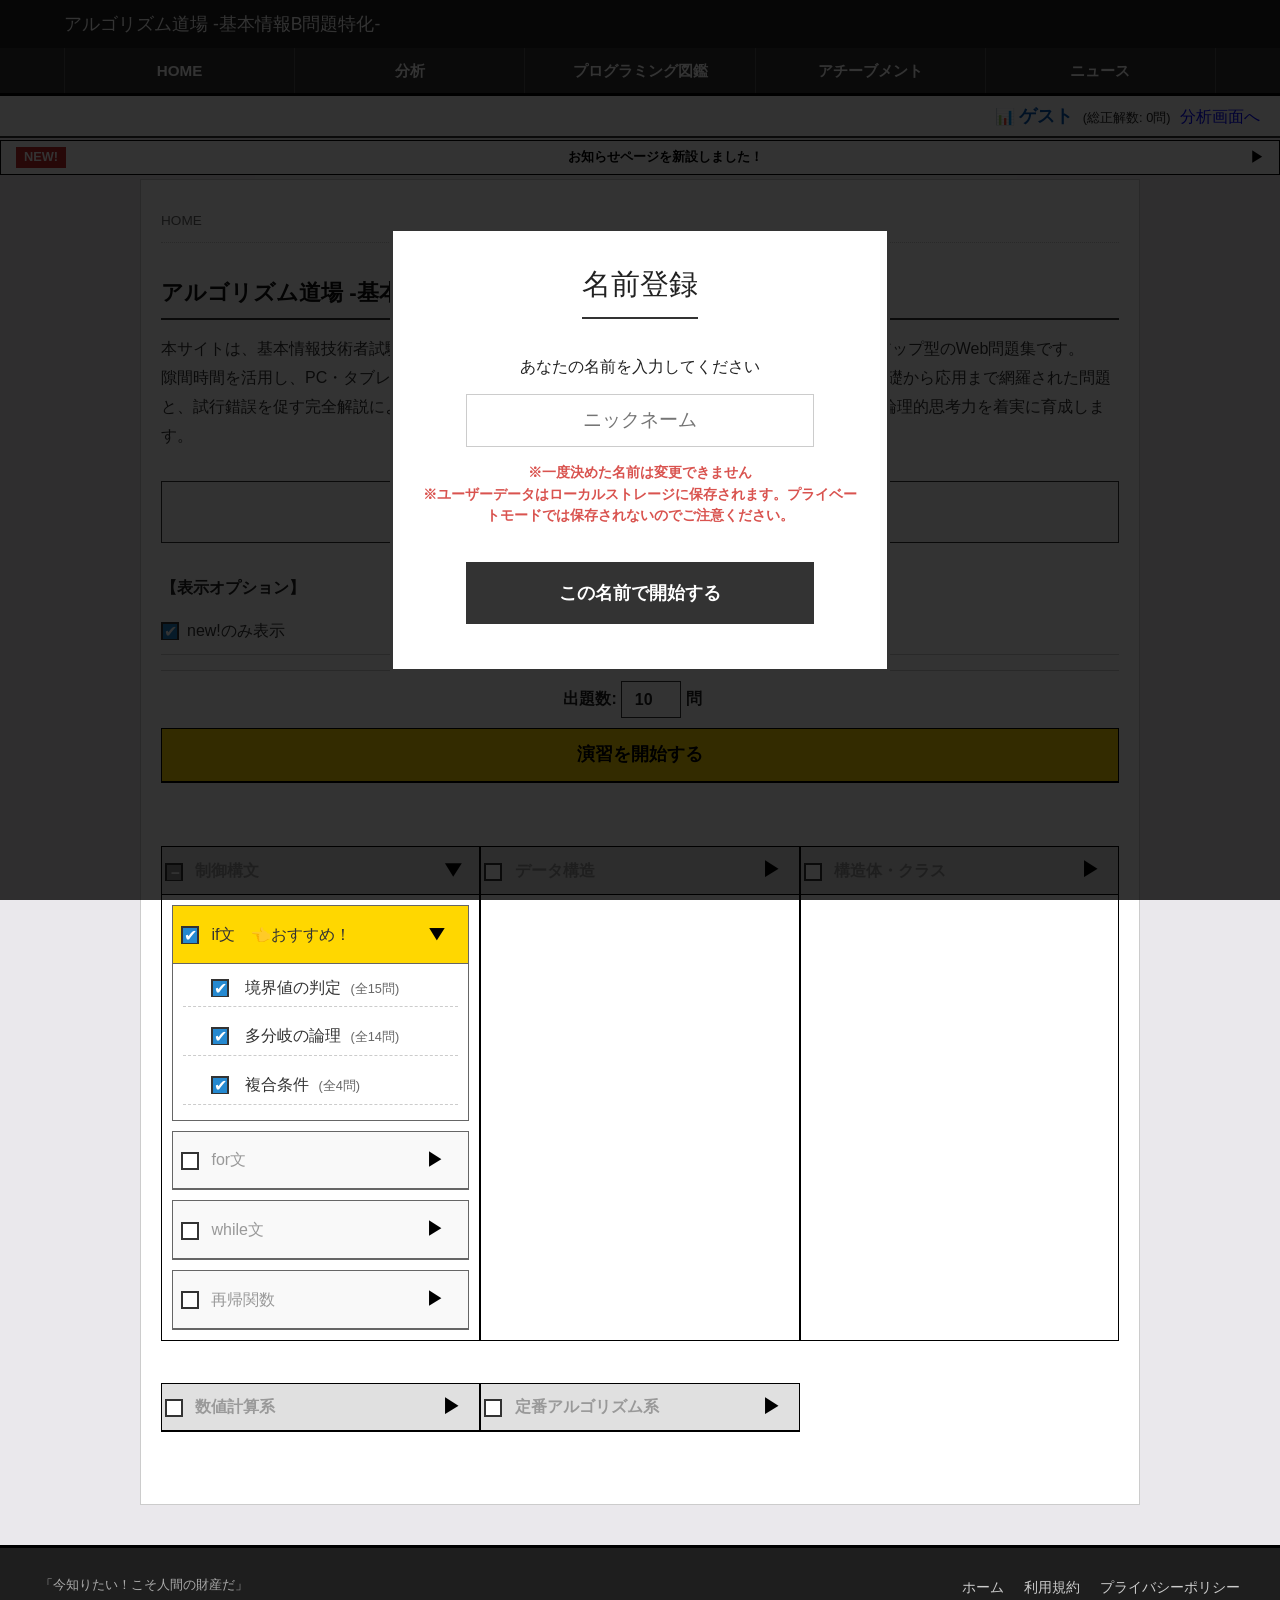
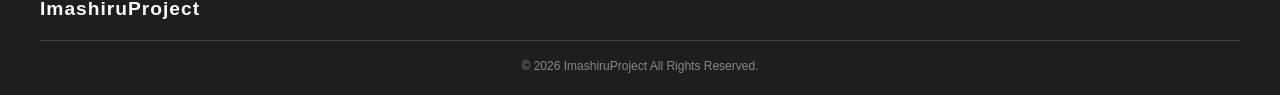
<file: B_arena/index.html>
<!DOCTYPE html>
<html lang="ja">

<head>
    <meta charset="UTF-8">
    <meta name="viewport" content="width=device-width, initial-scale=1.0">
    <title>Imashiru - 基本情報科目B演習</title>
    <link rel="stylesheet" href="../css/destyle.css">
    <link rel="stylesheet" href="../css/style.css">
</head>

<body class="light_theme">
    <div id="header-placeholder"></div>
    <div id="user_info_bar"></div>
    
    <div class="flex-center">
        <a href="news.html" id="unread_news_banner" class="unread-news-banner" style="display: none;">
            <span class="news-badge">NEW!</span>
            <span id="unread_news_text" class="news-text"></span>
            <span class="news-arrow"> ▶</span>
        </a>
    </div>

    <main>
        <div class="breadcrumb">HOME</div>
        <section class="introduction">
            <h2>アルゴリズム道場 -基本情報B問題特化-</h2>
            <p>本サイトは、基本情報技術者試験のB問題（アルゴリズムとプログラミング）に特化した、ステップアップ型のWeb問題集です。<br>
                隙間時間を活用し、PC・タブレット・スマートフォンから無料で演習に取り組むことができます。基礎から応用まで網羅された問題と、試行錯誤を促す完全解説により、プログラミング初学者から試験直前の総仕上げまで、あなたの論理的思考力を着実に育成します。
            </p>
        </section>

        <div id="total_medals_area"></div>

        <section id="control-panel">
            <div class="filter-options-container">
                <strong class="filter-options-title">【表示オプション】</strong>
                <label>
                    <input type="checkbox" id="filter_unattempted" checked> <span>new!のみ表示</span>
                </label>
                <label class="filter-label-margin">
                    <input type="checkbox" id="filter_incorrect"> <span>間違えた問題（復習対象）のみ表示</span>
                </label>
                <label class="filter-label-margin">
                    <input type="checkbox" id="filter_favorite"> <span>お気に入り（★）のみ表示</span>
                </label>
            </div>

            <div id="start-button-area" class="start-button-area">
                <div class="flex-center">
                    <label class="question-limit-label">
                        出題数: <input type="number" id="question_limit" value="5" min="1" class="question-limit-input"> 問
                    </label>
                </div>
                <p id="start_exam_btn">演習を開始する　</p>
            </div>
        </section>

        <div id="login_modal" class="modal" style="display: none;">
            <div class="modal_content login-modal-content">
                <h2 class="login-modal-title">名前登録</h2>
                <p class="login-modal-desc">あなたの名前を入力してください</p>

                <input type="text" id="login_username" placeholder="ニックネーム" class="login-username-input">

                <p class="login-modal-warning">
                    ※一度決めた名前は変更できません<br>
                    ※ユーザーデータはローカルストレージに保存されます。プライベートモードでは保存されないのでご注意ください。
                </p>

                <div class="flex_center">
                    <button id="login_btn" class="next_btn login-btn-solid">
                        この名前で開始する
                    </button>
                </div>
            </div>
        </div>

        <section id="category-container"></section>
    </main>
    <div id="footer-placeholder"></div>
</body>
<script src="../js/makeHeader.js"></script>
<script src="../js/makeFooter.js"></script>
<script src="../js/makeUser_info_bar.js"></script>

<script src="../short_questions/theme_templates.js"></script>
<script src="../js/achievements_data.js"></script>
<script src="../js/achievement_checker.js"></script>
<script src="../js/user_manager.js"></script>
<script src="../short_questions/questions.js"></script>
<script>

    // UserManagerの初期化を先に行う
    if (typeof UserManager !== 'undefined') {
        UserManager.init();
    }
    if (typeof AchievementChecker !== 'undefined') {
        AchievementChecker.syncPastData();
    }

    // 💡【追加】未読ニュースの判定ロジック
    // ※アップデートの度に、ここと news.html の ID・テキストを書き換えて運用します
    const LATEST_NEWS_ID = "20260307_v1.2";
    const LATEST_NEWS_TEXT = "お知らせページを新設しました！";
    let readNewsId = localStorage.getItem("imashiru_read_news_id");
    if (readNewsId !== LATEST_NEWS_ID) {
        let banner = document.getElementById("unread_news_banner");
        let textSpan = document.getElementById("unread_news_text");
        if (banner && textSpan) {
            textSpan.innerText = LATEST_NEWS_TEXT;
            banner.style.display = "flex"; // 未読なら表示する
        }
    }


    // ユーザーの統計データを取得
    let currentUsername = UserManager.currentUser;
    let userStats = {};
    if (currentUsername) {
        let statsKey = 'bucket_stats_' + currentUsername;
        userStats = JSON.parse(localStorage.getItem(statsKey) || "{}");
    }

    // サブテーマのステータス（未着手・間違いあり等）を判定する関数
    // サブテーマのステータスとトロフィーを判定する関数
    function checkSubthemeStatus(category, theme, subtheme) {
        let hasIncorrect = false;
        let hasUnattempted = false;
        let hasFavorite = false;

        // トロフィー計算用のカウント変数
        let totalCount = 0;      // 総問題数
        let attemptedCount = 0;  // 1回でも解いた問題数
        let greenCount = 0;      // 1回以上正解した問題数
        let goldCount = 0;       // 3回以上正解した問題数（金条件）

        for (let i = 0; i < short_questions.length; i++) {
            let q = short_questions[i];

            if (!q) continue;

            if (q.category === category && q.theme === theme && q.subtheme === subtheme) {
                totalCount++;
                let qId = UserManager.generateId(q);
                let s = userStats[qId];

                if (!s) {
                    hasUnattempted = true;
                } else {
                    // 1回でも解いていれば（正解・不正解問わず）
                    if (s.correct > 0 || s.incorrect > 0) {
                        attemptedCount++;
                    }
                    // 1回以上正解（緑）
                    if (s.correct >= 1) {
                        greenCount++;
                    }
                    // 3回以上正解（金）
                    if (s.correct >= 3) {
                        goldCount++;
                    }

                    if (s.incorrect > 0) {
                        hasIncorrect = true;
                    }
                }

                if (typeof UserManager !== 'undefined' && UserManager.isFavorite(q)) {
                    hasFavorite = true;
                }
            }
        }

        // トロフィーのランクを決定
        let trophy = "none";
        if (totalCount > 0) {
            if (goldCount === totalCount) {
                trophy = "gold";     // 全て金条件
            } else if (greenCount === totalCount) {
                trophy = "silver";   // 全て1回以上正解
            } else if (attemptedCount === totalCount) {
                trophy = "bronze";   // 全て1回以上解答（不正解含む）
            }
        }

        if (totalCount === 0) {
            return { hasIncorrect: false, hasUnattempted: true, hasFavorite: false, totalCount: 0, trophy: "none" };
        }

        return {
            hasIncorrect: hasIncorrect,
            hasUnattempted: hasUnattempted,
            hasFavorite: hasFavorite,
            totalCount: totalCount,
            trophy: trophy
        };
    }

    // --- フェーズ1＆3：HTML要素の動的生成とデータ埋め込み ---
    let container = document.querySelector("#category-container");

    let totalBronze = 0;
    let totalSilver = 0;
    let totalGold = 0;
    let foundTargetTheme = false;
    let recommendedTotalQuestions = 0;

    let globalHasUnattempted = false;
    let globalHasIncorrect = false;
    let globalHasFavorite = false;

    for (let categoryName in categories) {
        let section = document.createElement("section");
        section.classList.add("category-group");

        let catHeader = document.createElement("div");
        catHeader.classList.add("category-header");
        section.appendChild(catHeader);

        let catContent = document.createElement("div");
        catContent.classList.add("category-content");
        section.appendChild(catContent);

        let categoryHasTarget = false;
        let themes = categories[categoryName];

        for (let themeName in themes) {
            let themeContainer = document.createElement("div");
            themeContainer.classList.add("theme-container");

            let themeHeader = document.createElement("div");
            themeHeader.classList.add("theme-header");
            themeContainer.appendChild(themeHeader);

            let subthemeList = document.createElement("div");
            subthemeList.classList.add("subtheme-list");

            let subthemes = themes[themeName];

            let themeHasUnattempted = false;
            for (let subthemeName in subthemes) {
                let status = checkSubthemeStatus(categoryName, themeName, subthemeName);
                if (status.hasUnattempted === true) {
                    themeHasUnattempted = true;
                    break;
                }
            }

            let isTargetTheme = false;
            if (themeHasUnattempted == true && foundTargetTheme == false) {
                isTargetTheme = true;
                foundTargetTheme = true;
                categoryHasTarget = true;
            }

            for (let subthemeName in subthemes) {
                let subthemeItem = document.createElement("div");
                subthemeItem.classList.add("subtheme-item");

                let status = checkSubthemeStatus(categoryName, themeName, subthemeName);

                if (status.hasUnattempted) globalHasUnattempted = true;
                if (status.hasIncorrect) globalHasIncorrect = true;
                if (status.hasFavorite) globalHasFavorite = true;

                let isChecked = "";
                if (isTargetTheme == true && status.hasUnattempted == true) {
                    isChecked = "checked";
                    recommendedTotalQuestions += status.totalCount;
                }

                if (status.trophy === "gold") totalGold++;
                else if (status.trophy === "silver") totalSilver++;
                else if (status.trophy === "bronze") totalBronze++;

                subthemeItem.setAttribute("data-incorrect", status.hasIncorrect ? "true" : "false");
                subthemeItem.setAttribute("data-unattempted", status.hasUnattempted ? "true" : "false");
                subthemeItem.setAttribute("data-favorite", status.hasFavorite ? "true" : "false");

                let trophyHtml = "";
                if (status.trophy === "gold") trophyHtml = `<img src="../img/medal_gold.png" class="medal-icon-left" alt="金メダル">`;
                else if (status.trophy === "silver") trophyHtml = `<img src="../img/medal_silver.png" class="medal-icon-left" alt="銀メダル">`;
                else if (status.trophy === "bronze") trophyHtml = `<img src="../img/medal_bronze.png" class="medal-icon-left" alt="銅メダル">`;

                subthemeItem.innerHTML = `
                <label>
                    <span class="medal-slot">${trophyHtml}</span>
                    <input type="checkbox" class="sub-check" value="${subthemeName}" data-category="${categoryName}" data-theme="${themeName}" ${isChecked}>
                    <span>${subthemeName} <small>(全${status.totalCount}問)</small></span>
                </label>`;
                subthemeList.appendChild(subthemeItem);
            }

            let recommend = "";
            if (isTargetTheme == true) {
                recommend = "　👈おすすめ！";
                themeHeader.classList.add("is-recommended");
                themeContainer.classList.add("is-open"); // ★おすすめテーマは最初から開く
            }

            // ★変更：アイコン付きのFlexレイアウト
            themeHeader.innerHTML = `
                <div class="header-flex">
                    <label><input type="checkbox" class="theme-check" value="${themeName}"> <span>${themeName}${recommend}</span></label>
                    <span class="toggle-btn"></span>
                </div>
            `;

            // アコーディオン開閉イベント（テーマ）
            themeHeader.addEventListener("click", function (e) {
                // チェックボックスやラベルを押した時は開閉しない（競合回避）
                if (e.target.tagName !== 'INPUT' && e.target.tagName !== 'LABEL') {
                    if (e.target.tagName === 'SPAN' && e.target.parentElement.tagName === 'LABEL') return;
                    console.log("開くよ")
                    themeContainer.classList.toggle("is-open");
                }
            });

            themeContainer.appendChild(subthemeList);
            catContent.appendChild(themeContainer); // category-content の中に入れる
        }

        if (categoryHasTarget == true) {
            section.classList.add("is-open"); // ★おすすめカテゴリーは最初から開く
        }

        // ★変更：アイコン付きのFlexレイアウト
        catHeader.innerHTML = `
            <div class="header-flex">
                <label><input type="checkbox" class="cat-check" value="${categoryName}"> <span>${categoryName}</span></label>
                <span class="toggle-btn"></span>
            </div>
        `;

        // ★追加：アコーディオン開閉イベント（カテゴリー）
        catHeader.addEventListener("click", function (e) {
            if (e.target.tagName !== 'INPUT' && e.target.tagName !== 'LABEL') {
                if (e.target.tagName === 'SPAN' && e.target.parentElement.tagName === 'LABEL') return;
                section.classList.toggle("is-open");
            }
        });

        container.appendChild(section);

        let medalArea = document.getElementById("total_medals_area");
        if (medalArea) {
            medalArea.innerHTML = `
        <strong class="medal-total-title">獲得メダル総数:</strong>
        <span class="medal-tooltip-container" data-tooltip="すべての問題に1回以上挑戦した印（不正解含む）">
            <img src="../img/medal_bronze.png" class="medal-icon" alt="銅メダル">
            <span class="medal-count">${totalBronze}</span>
        </span>
        <span class="medal-tooltip-container" data-tooltip="すべての問題に1回以上正解した印">
            <img src="../img/medal_silver.png" class="medal-icon" alt="銀メダル">
            <span class="medal-count">${totalSilver}</span>
        </span>
        <span class="medal-tooltip-container" data-tooltip="すべての問題を3回以上正解した完全習得の印">
            <img src="../img/medal_gold.png" class="medal-icon" alt="金メダル">
            <span class="medal-count">${totalGold}</span>
        </span>`;
        }
    }

    if (recommendedTotalQuestions > 0) {
        let limitInput = document.getElementById("question_limit");
        if (limitInput) {
            limitInput.value = Math.min(10, recommendedTotalQuestions);
        }
    }

    let chkUnattempted = document.getElementById("filter_unattempted");
    let chkIncorrect = document.getElementById("filter_incorrect");
    let chkFavorite = document.getElementById("filter_favorite");

    if (!globalHasUnattempted && chkUnattempted) {
        chkUnattempted.checked = false; // 裏側でチェックが残らないように外す
        if (chkUnattempted.parentElement) chkUnattempted.parentElement.style.display = "none";
    }
    if (!globalHasIncorrect && chkIncorrect) {
        chkIncorrect.checked = false;
        if (chkIncorrect.parentElement) chkIncorrect.parentElement.style.display = "none";
    }
    if (!globalHasFavorite && chkFavorite) {
        chkFavorite.checked = false;
        if (chkFavorite.parentElement) chkFavorite.parentElement.style.display = "none";
    }

    if (!globalHasUnattempted && !globalHasIncorrect && !globalHasFavorite) {
        let filterContainer = document.querySelector(".filter-options-container");
        if (filterContainer) filterContainer.style.display = "none";
    }


    // --- フェーズ2：双方向連動と半選択（Indeterminate）の実装 ---

    function updateParentCheckboxStates(section) {
        let catCheck = section.querySelector(".cat-check");
        if (!catCheck) return;

        let themeContainers = section.querySelectorAll(".theme-container");
        let catAllChecked = true;
        let catSomeChecked = false;

        for (let i = 0; i < themeContainers.length; i++) {
            let themeContainer = themeContainers[i];
            let themeCheck = themeContainer.querySelector(".theme-check");
            let subChecks = themeContainer.querySelectorAll(".sub-check");

            let subAllChecked = true;
            let subSomeChecked = false;

            if (subChecks.length === 0) {
                subAllChecked = false;
            } else {
                for (let j = 0; j < subChecks.length; j++) {
                    if (subChecks[j].checked) {
                        subSomeChecked = true;
                    } else {
                        subAllChecked = false;
                    }
                }
            }

            if (themeCheck) {
                themeCheck.checked = subAllChecked;
                themeCheck.indeterminate = subSomeChecked && !subAllChecked;

                if (themeCheck.checked) {
                    catSomeChecked = true;
                } else if (themeCheck.indeterminate || subSomeChecked) {
                    catSomeChecked = true;
                    catAllChecked = false;
                } else {
                    catAllChecked = false;
                }
            }
        }

        catCheck.checked = catAllChecked;
        if (themeContainers.length === 0) {
            catCheck.indeterminate = false;
        } else {
            catCheck.indeterminate = catSomeChecked && !catAllChecked;
        }
    }

    let catChecks = document.querySelectorAll(".cat-check");
    for (let i = 0; i < catChecks.length; i++) {
        catChecks[i].addEventListener("change", function () {
            // 階層が深くなったため .parentElement の数を調整 (input -> label -> header-flex -> category-header -> section)
            let section = this.parentElement.parentElement.parentElement.parentElement;
            let childChecks = section.querySelectorAll("input[type='checkbox']");
            for (let j = 0; j < childChecks.length; j++) {
                childChecks[j].checked = this.checked;
                childChecks[j].indeterminate = false;
            }
        });
    }

    let themeChecks = document.querySelectorAll(".theme-check");
    for (let i = 0; i < themeChecks.length; i++) {
        themeChecks[i].addEventListener("change", function () {
            // (input -> label -> header-flex -> theme-header -> theme-container)
            let themeContainer = this.parentElement.parentElement.parentElement.parentElement;
            let subChecks = themeContainer.querySelectorAll(".sub-check");
            for (let j = 0; j < subChecks.length; j++) {
                subChecks[j].checked = this.checked;
            }
            // (theme-container -> category-content -> section)
            let section = themeContainer.parentElement.parentElement;
            updateParentCheckboxStates(section);
        });
    }

    let subChecksAll = document.querySelectorAll(".sub-check");
    for (let i = 0; i < subChecksAll.length; i++) {
        subChecksAll[i].addEventListener("change", function () {
            let subthemeItem = this.parentElement.parentElement;
            let themeContainer = subthemeItem.parentElement.parentElement;
            let section = themeContainer.parentElement.parentElement;
            updateParentCheckboxStates(section);
        });
    }

    let sections = document.querySelectorAll(".category-group");
    for (let i = 0; i < sections.length; i++) {
        updateParentCheckboxStates(sections[i]);
    }

    // --- フェーズ4：フィルタリング機能の実装 ---
    let filterIncorrect = document.getElementById("filter_incorrect");
    let filterUnattempted = document.getElementById("filter_unattempted");
    let filterFavorite = document.getElementById("filter_favorite");

    function applyFilters() {
        let showIncorrectOnly = filterIncorrect.checked;
        let showUnattemptedOnly = filterUnattempted.checked;
        let showFavoriteOnly = filterFavorite.checked;

        let allItems = document.querySelectorAll(".subtheme-item");

        for (let i = 0; i < allItems.length; i++) {
            let item = allItems[i];
            let isIncorrect = item.getAttribute("data-incorrect") === "true";
            let isUnattempted = item.getAttribute("data-unattempted") === "true";
            let isFavorite = item.getAttribute("data-favorite") === "true";

            item.classList.remove("is-hidden");

            // 「間違えた問題のみ表示」がONなのに、間違えていない場合は隠す
            if (showIncorrectOnly && !isIncorrect) {
                item.classList.add("is-hidden");
            }

            // 「未着手のみ表示」がONなのに、未着手がない場合は隠す
            if (showUnattemptedOnly && !isUnattempted) {
                item.classList.add("is-hidden");
            }

            // 「お気に入り」がONなのに、お気に入り問題がない場合は隠す
            if (showFavoriteOnly && !isFavorite) {
                item.classList.add("is-hidden");
            }
        }
    }

    // --- フェーズ5：問題開始ボタンのデータ受け渡し処理 ---
    let startBtn = document.getElementById("start_exam_btn");
    if (startBtn) {
        startBtn.addEventListener("click", function () {
            let limitInput = document.getElementById("question_limit");
            let limitValue = parseInt(limitInput.value, 10);

            if (isNaN(limitValue) || limitValue <= 0) {
                alert("正しい出題数を入力してください。");
                return;
            }

            let subChecks = document.querySelectorAll(".sub-check");
            let targetTargets = [];

            for (let i = 0; i < subChecks.length; i++) {
                let checkbox = subChecks[i];
                let itemDiv = checkbox.parentElement.parentElement;

                // チェックが入っていて、かつ非表示（フィルタリング）されていないものを対象にする
                if (checkbox.checked && itemDiv.style.display !== "none") {
                    targetTargets.push({
                        category: checkbox.getAttribute("data-category"),
                        theme: checkbox.getAttribute("data-theme"),
                        subtheme: checkbox.value
                    });
                }
            }

            if (targetTargets.length === 0) {
                alert("出題対象の問題が1つも選択されていません。");
                return;
            }

            // sessionStorageにJSONという文字列データに変換して一時保存
            sessionStorage.setItem("imashiru_target_subthemes", JSON.stringify(targetTargets));
            sessionStorage.setItem("imashiru_question_limit", limitValue);

            // プレイ画面へ画面遷移
            window.location.href = "play_short.html";
        });
    }

    // フィルター用チェックボックスにイベントを紐付け
    filterIncorrect.addEventListener("change", function () {
        if (this.checked) {
            filterUnattempted.checked = false; // 間違えた問題をONにしたら、newをOFFにする
        }
        applyFilters();
    });

    filterUnattempted.addEventListener("change", function () {
        if (this.checked) {
            filterIncorrect.checked = false; // newをONにしたら、間違えた問題をOFFにする
        }
        applyFilters();
    });

    // お気に入りは独立して重ねがけ可能
    filterFavorite.addEventListener("change", applyFilters);
</script>
</body>

</html>
</file>
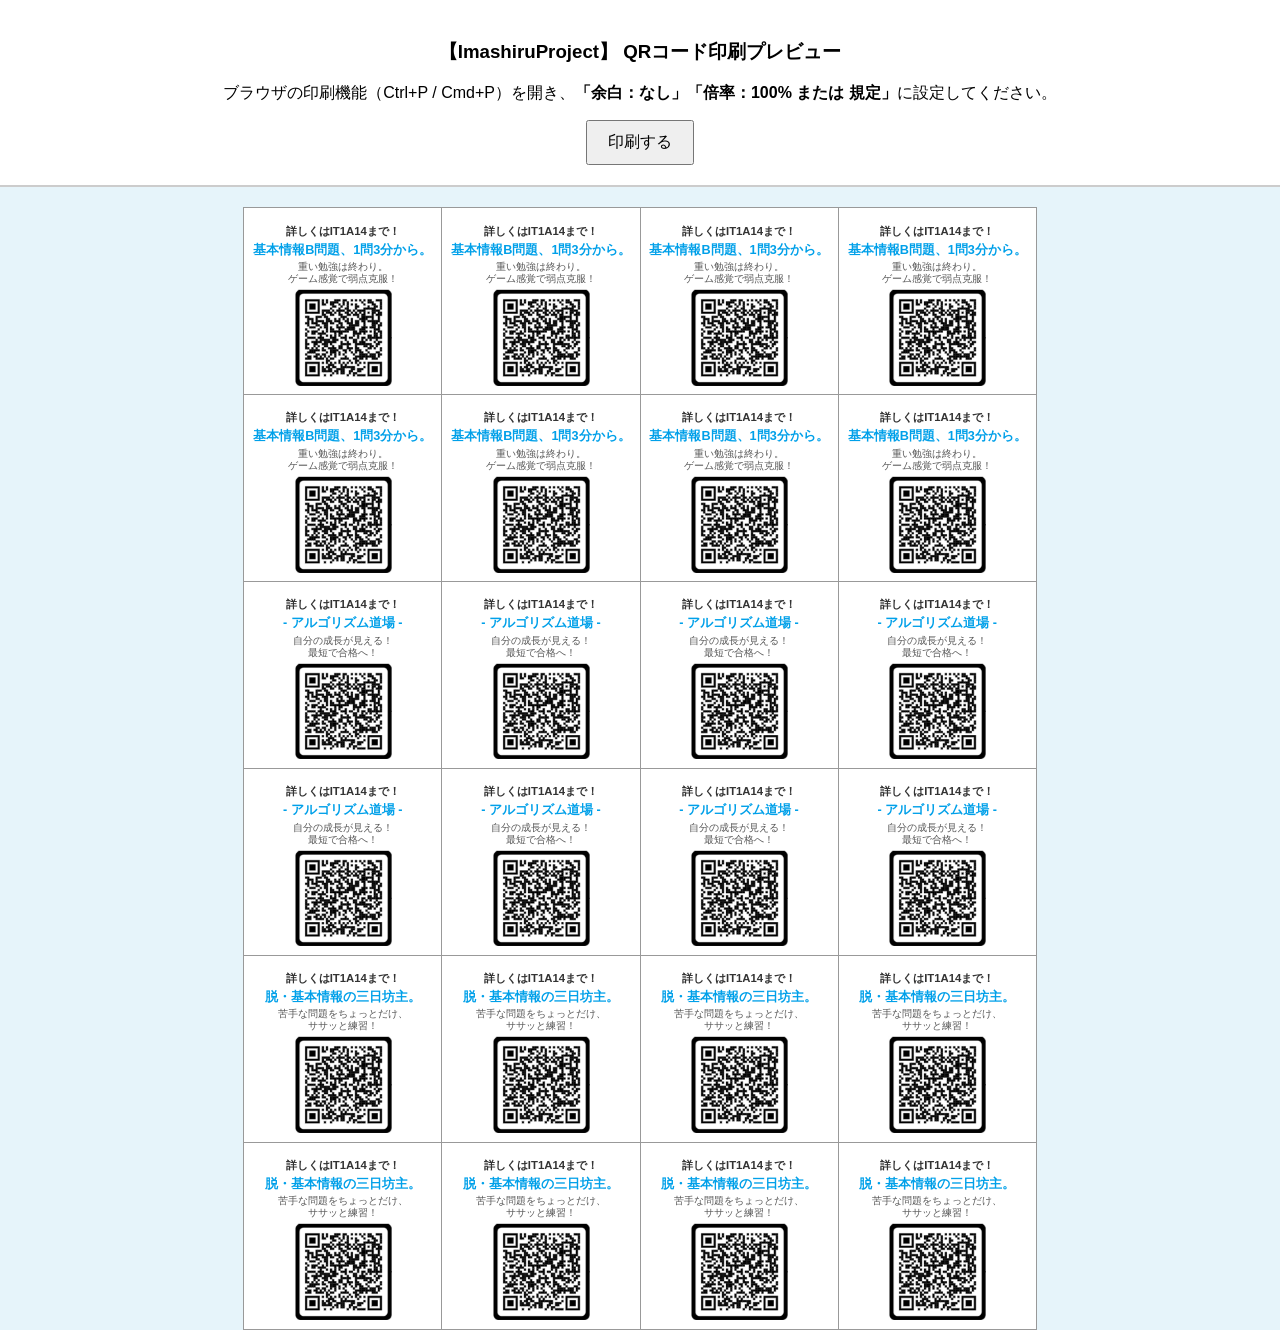
<file: QRcode.html>
<!DOCTYPE html>
<html lang="ja">
<head>
    <meta charset="UTF-8">
    <title>QRコード量産 - ImashiruProject</title>
    <style>
        /* 1. 基本設定（余白リセットとフォント指定） */
        body {
            margin: 0;
            padding: 0;
            background-color: #e6f4fa; /* 確認用の薄い背景色 */
            font-family: "Helvetica Neue", Arial, "Hiragino Kaku Gothic ProN", "Hiragino Sans", Meiryo, sans-serif;
        }

        /* 2. 印刷用設定（A4サイズ強制） */
        @media print {
            body { background-color: white; }
            .no-print { display: none; }
            @page {
                size: A4;
                margin: 0; /* ブラウザ側の余白を強制リセット */
            }
        }

        /* 3. A4キャンバス（210mm x 297mm） */
        .page {
            width: 210mm;
            height: 297mm; /* A4の高さ */
            margin: 0 auto;
            background: white;
            display: grid;
            grid-template-columns: repeat(4, 1fr); /* 横4列 */
            grid-template-rows: repeat(6, 1fr);    /* 縦6行 */
            /* 外枠の左と上（カード側の右・下と合わせて格子を作る） */
            border-top: 0.5px solid #999;
            border-left: 0.5px solid #999;
            box-sizing: border-box;
        }

        /* 4. 1枚のカード（丸角NG、一辺アクセントNGの完全な矩形） */
        .qr-card {
            display: flex;
            flex-direction: column;
            align-items: center;
            justify-content: flex-start;
            border-right: 0.5px solid #999;
            border-bottom: 0.5px solid #999;
            padding: 4mm 2mm; /* 上下左右の余白 */
            box-sizing: border-box;
            text-align: center;
            overflow: hidden; /* はみ出し防止 */
        }

        /* 5. テキスト要素のスタイリング */
        .header-text {
            font-weight: bold;
            font-size: 8.5pt;
            color: #333;
            margin-bottom: 4px;
        }

        .main-copy {
            font-weight: bold;
            font-size: 9.5pt;
            color: #00a0e9; /* PDF基調色の水色 */
            line-height: 1.2;
            margin-bottom: 3px;
        }

        .sub-copy {
            font-size: 7.5pt;
            color: #555;
            line-height: 1.2;
            margin-bottom: auto; /* QRコードを下に押し下げる */
        }

        /* 6. QRコード画像 */
        .qr-code {
            width: 26mm; /* A4グリッドに収まる安全なサイズ */
            height: 26mm;
            display: block;
            margin-top: 4px;
        }
    </style>
</head>
<body>

    <div class="no-print" style="text-align:center; padding: 20px; background: #fff; border-bottom: 2px solid #ccc; margin-bottom: 20px;">
        <h3>【ImashiruProject】 QRコード印刷プレビュー</h3>
        <p>ブラウザの印刷機能（Ctrl+P / Cmd+P）を開き、<strong>「余白：なし」「倍率：100% または 規定」</strong>に設定してください。</p>
        <button onclick="window.print()" style="padding: 10px 20px; font-size: 16px; cursor: pointer;">印刷する</button>
    </div>

    <div class="page" id="page-container"></div>

    <script>
        // 【思考ステップ分解】
        // 1. 3パターンのテキストデータを配列で定義する
        // 2. 24回ループを回す
        // 3. ループ回数に応じて、8回ごとにパターンを切り替える
        // 4. HTML要素を組み立ててコンテナに追加する

        const patterns = [
            {
                main: "基本情報B問題、1問3分から。",
                sub: "重い勉強は終わり。<br>ゲーム感覚で弱点克服！"
            },
            {
                main: "- アルゴリズム道場 -",
                sub: "自分の成長が見える！<br>最短で合格へ！"
            },
            {
                main: "脱・基本情報の三日坊主。",
                sub: "苦手な問題をちょっとだけ、<br>ササッと練習！"
            }
        ];

        const container = document.getElementById('page-container');
        let htmlContent = '';

        // 24枚分のHTMLを生成
        for (let i = 0; i < 24; i++) {
            // iが0~7ならパターン0、8~15ならパターン1、16~23ならパターン2
            const patternIndex = Math.floor(i / 8); 
            const currentPattern = patterns[patternIndex];

            htmlContent += `
                <div class="qr-card">
                    <div class="header-text">詳しくはIT1A14まで！</div>
                    <div class="main-copy">${currentPattern.main}</div>
                    <div class="sub-copy">${currentPattern.sub}</div>
                    <img src="image_f60483.png" alt="QR" class="qr-code">
                </div>
            `;
        }

        // コンテナに一括挿入
        container.innerHTML = htmlContent;
    </script>

</body>
</html>
</file>
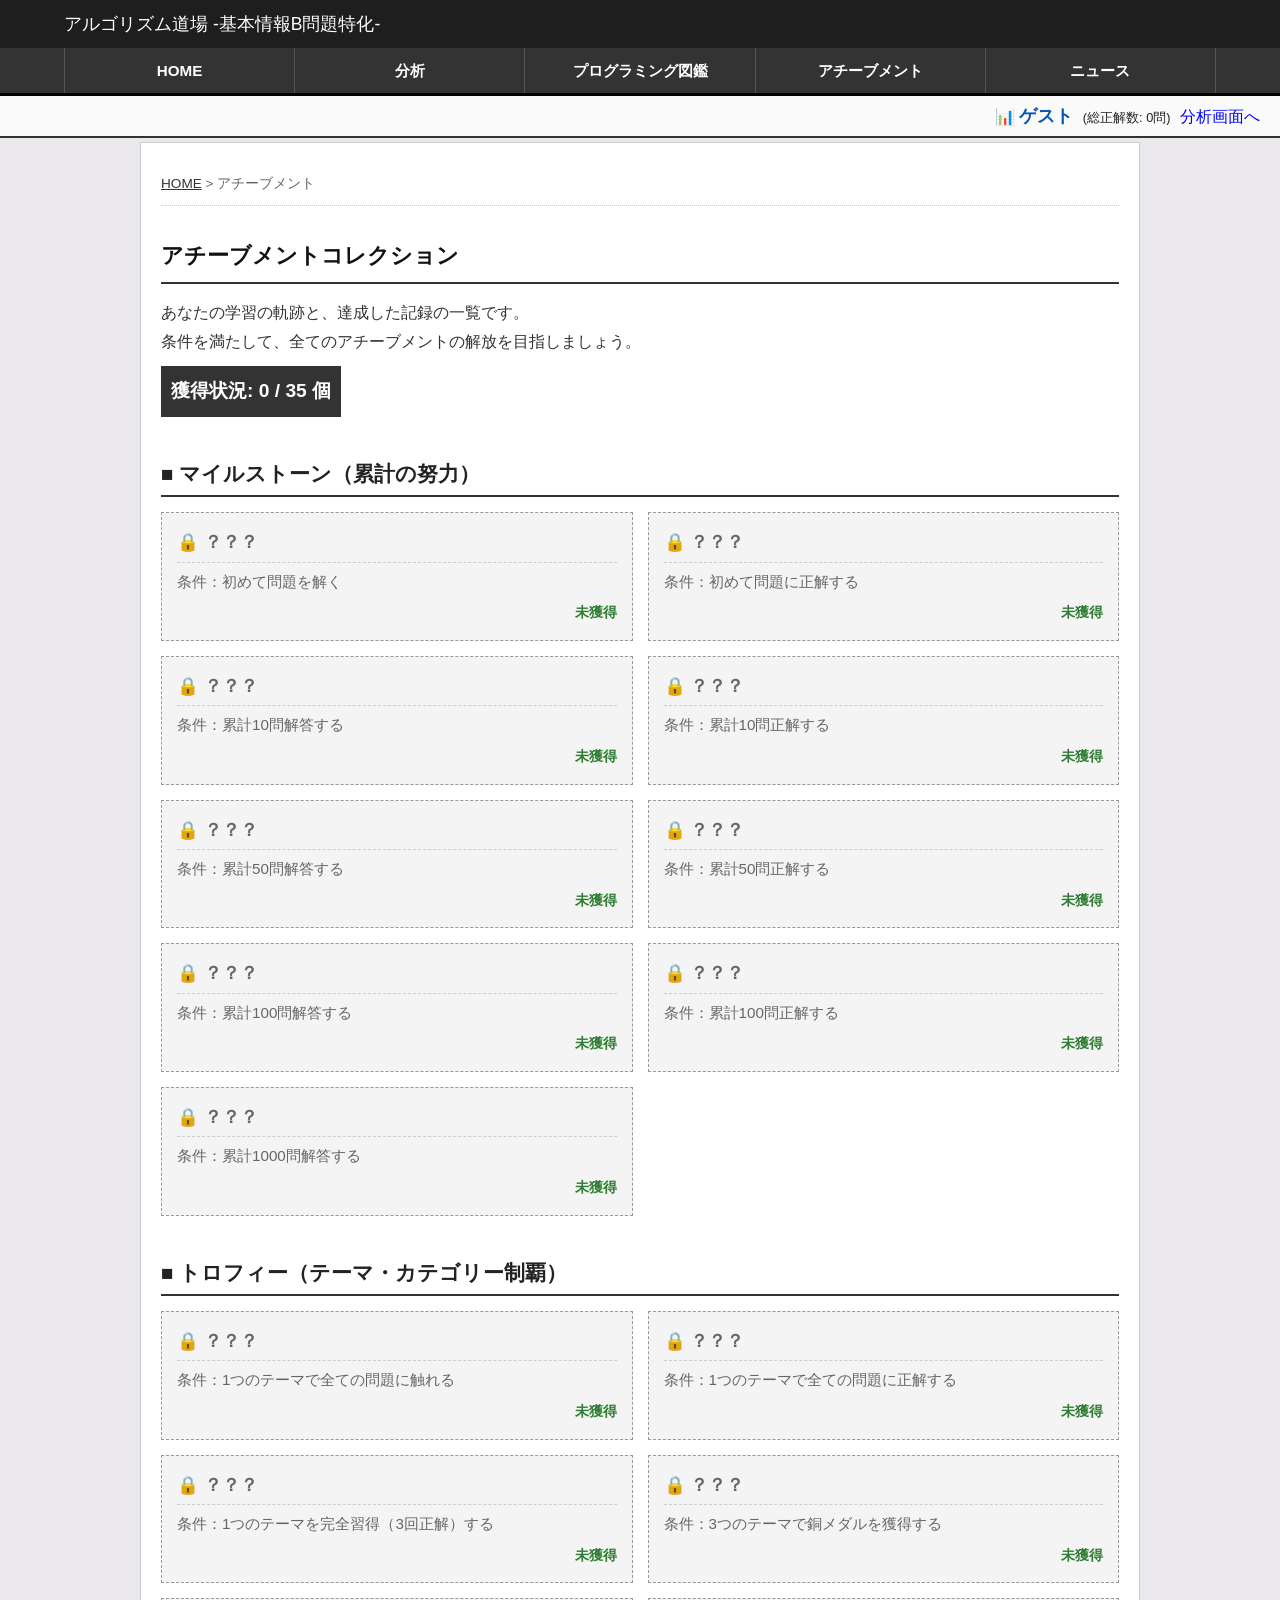
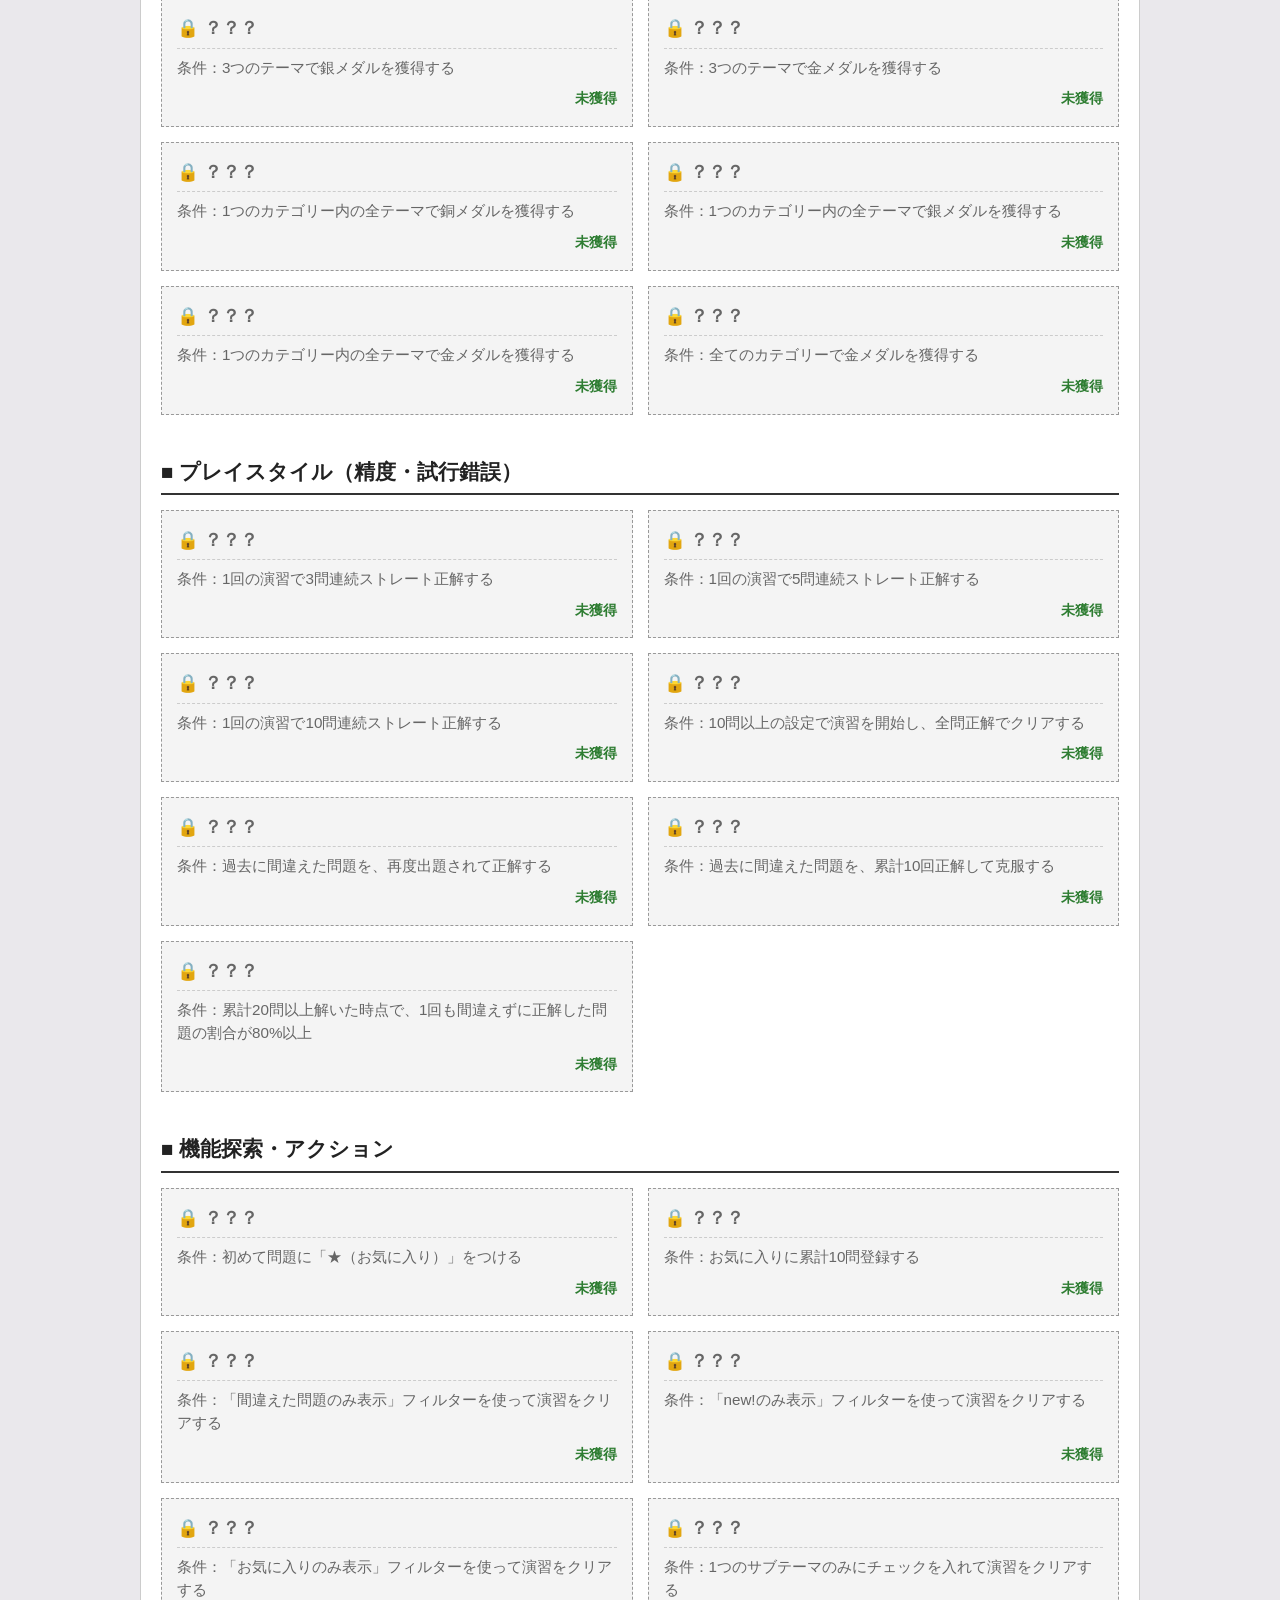
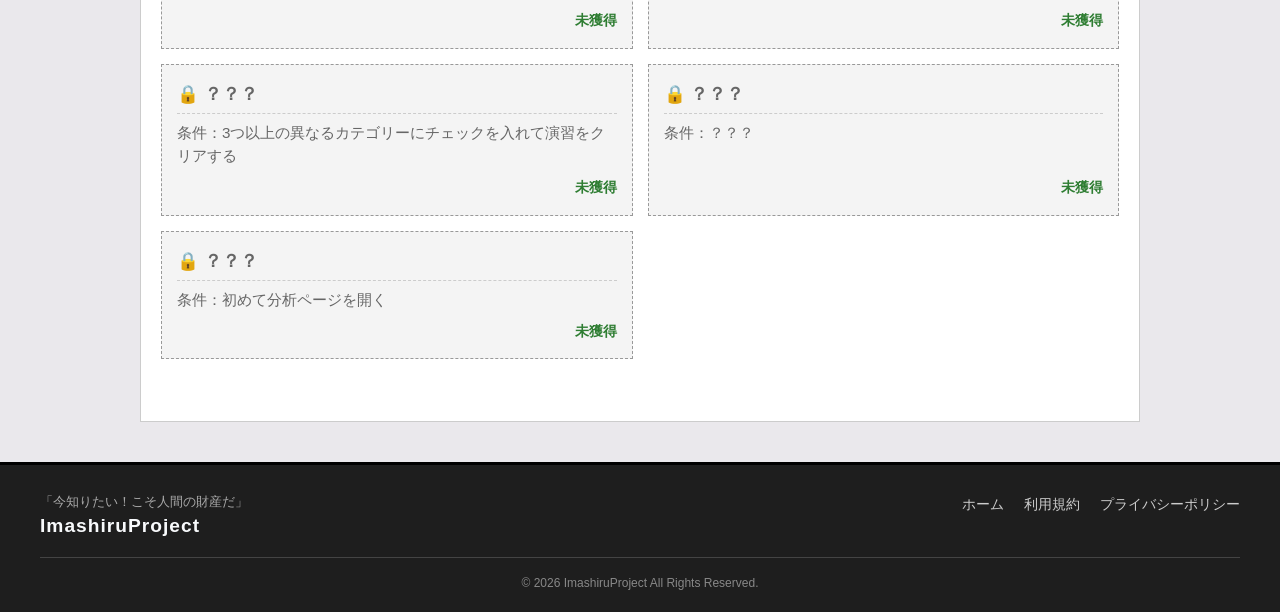
<file: B_arena/achievement.html>
<!DOCTYPE html>
<html lang="ja">

<head>
    <meta charset="UTF-8">
    <meta name="viewport" content="width=device-width, initial-scale=1.0">
    <title>Imashiru - アチーブメントコレクション</title>
    <link rel="stylesheet" href="../css/destyle.css">
    <link rel="stylesheet" href="../css/style.css">
</head>

<body class="light_theme">
    <div id="header-placeholder"></div>
    <div id="user_info_bar"></div>
    
    <main>
        <div class="breadcrumb"><a href="index.html" style="color: #333; text-decoration: underline;">HOME</a> > アチーブメント</div>
        
        <section class="introduction">
            <h2>アチーブメントコレクション</h2>
            <p>あなたの学習の軌跡と、達成した記録の一覧です。<br>
               条件を満たして、全てのアチーブメントの解放を目指しましょう。</p>
            <div id="achievement_progress" class="achievement-progress-text"></div>
        </section>

        <section id="achievements_container"></section>
    </main>
    
    <div id="footer-placeholder"></div>

    <script src="../js/makeHeader.js"></script>
    <script src="../js/makeFooter.js"></script>
    <script src="../js/makeUser_info_bar.js"></script>
    
    <script src="../js/achievements_data.js"></script>
    <script src="../js/user_manager.js"></script>
    
    <script>
        // UserManagerの初期化
        if (typeof UserManager !== 'undefined') {
            UserManager.init();
        }

        // 獲得済みデータの取得（日時も欲しいので直接localStorageを読む）
        let currentUser = UserManager.currentUser;
        let unlockedData = {};
        if (currentUser) {
            let achvKey = 'bucket_achievements_' + currentUser;
            unlockedData = JSON.parse(localStorage.getItem(achvKey) || "{}");
        }

        let totalCount = achievementsMaster.length;
        let unlockedCount = Object.keys(unlockedData).length;

        // 進捗の表示
        document.getElementById('achievement_progress').innerText = 
            `獲得状況: ${unlockedCount} / ${totalCount} 個`;

        // カテゴリー名の日本語化辞書
        let categoryNames = {
            "milestone": "マイルストーン（累計の努力）",
            "trophy": "トロフィー（テーマ・カテゴリー制覇）",
            "playstyle": "プレイスタイル（精度・試行錯誤）",
            "function": "機能探索・アクション"
        };

        // マスターデータをカテゴリーごとに分類
        let groupedAchievements = {};
        for (let i = 0; i < achievementsMaster.length; i++) {
            let achv = achievementsMaster[i];
            if (!groupedAchievements[achv.category]) {
                groupedAchievements[achv.category] = [];
            }
            groupedAchievements[achv.category].push(achv);
        }

        let container = document.getElementById('achievements_container');

        // カテゴリーごとにHTMLを生成して描画
        for (let cat in groupedAchievements) {
            let catSection = document.createElement('div');
            catSection.className = 'achievement-category';

            let catTitle = document.createElement('div');
            catTitle.className = 'achievement-category-title';
            catTitle.innerText = "■ " + (categoryNames[cat] || cat);
            catSection.appendChild(catTitle);

            let grid = document.createElement('div');
            grid.className = 'achievement-grid';

            let items = groupedAchievements[cat];
            for (let j = 0; j < items.length; j++) {
                let a = items[j];
                let itemDiv = document.createElement('div');
                let isUnlocked = !!unlockedData[a.id];

                if (isUnlocked) {
                    // 【獲得済み】全て表示
                    itemDiv.className = 'achievement-item';
                    
                    // 日付のフォーマット整形
                    let dateObj = new Date(unlockedData[a.id]);
                    let dateStr = dateObj.getFullYear() + "/" + 
                                  ("0" + (dateObj.getMonth() + 1)).slice(-2) + "/" + 
                                  ("0" + dateObj.getDate()).slice(-2);

                    itemDiv.innerHTML = `
                        <div>
                            <div class="achievement-title">🏆 ${a.title}</div>
                            <div class="achievement-condition">${a.condition}</div>
                        </div>
                        <div class="achievement-date">獲得日: ${dateStr}</div>
                    `;
                } else {
                    // 【未獲得】secretの設定に応じて条件表示を切り替え
                    itemDiv.className = 'achievement-item locked';
                    let displayCondition = a.secret === true ? "条件：？？？" : "条件：" + a.condition;
                    
                    itemDiv.innerHTML = `
                        <div>
                            <div class="achievement-title">🔒 ？？？</div>
                            <div class="achievement-condition">${displayCondition}</div>
                        </div>
                        <div class="achievement-date">未獲得</div>
                    `;
                }
                grid.appendChild(itemDiv);
            }
            
            catSection.appendChild(grid);
            container.appendChild(catSection);
        }
    </script>
</body>
</html>
</file>
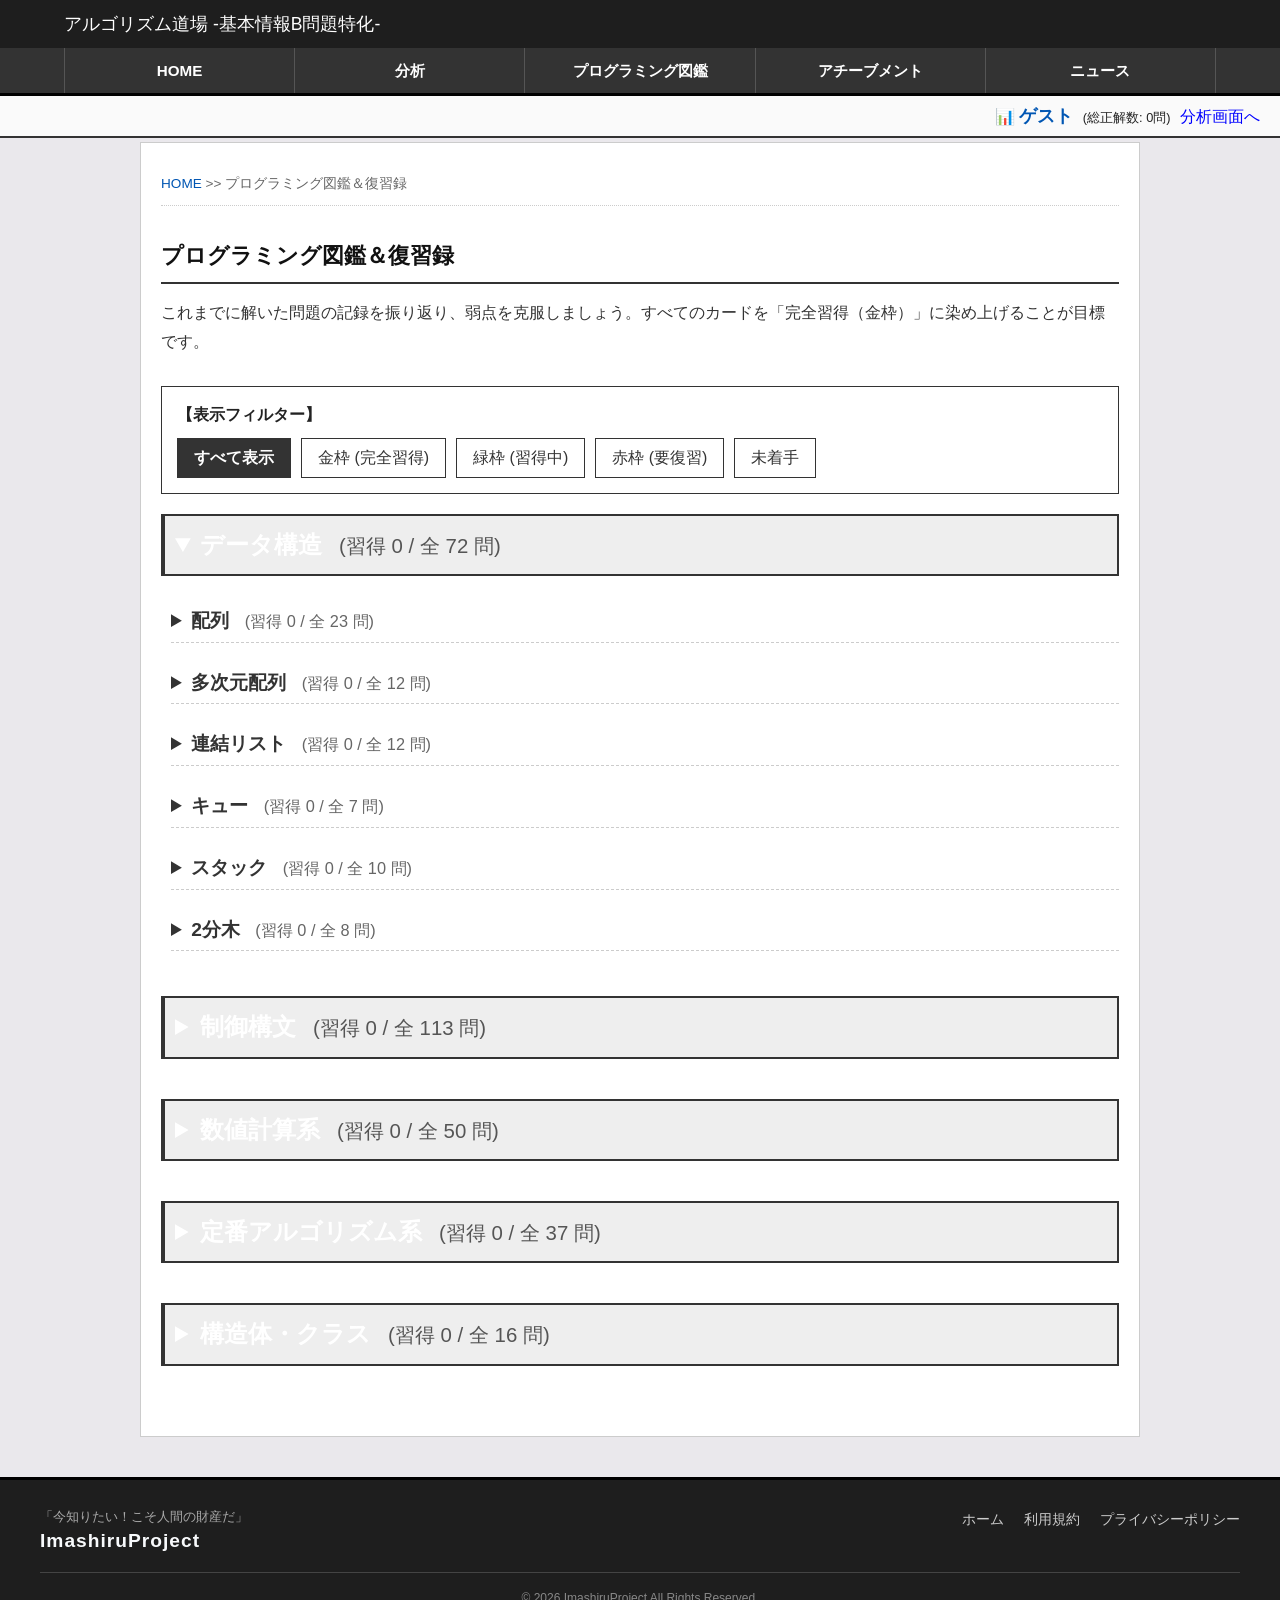
<file: B_arena/encyclopedia.html>
<!DOCTYPE html>
<html lang="ja">

<head>
    <meta charset="UTF-8">
    <meta name="viewport" content="width=device-width, initial-scale=1.0">
    <title>Imashiru - プログラミング図鑑＆復習録</title>
    <link rel="stylesheet" href="../css/destyle.css">
    <link rel="stylesheet" href="../css/style.css">
    <style>
        .important {
            display: block;
            background-color: #fff5f5; 
            border: 1px solid #C62828; 
            color: #C62828;
            padding: 10px 15px;
            font-family: Consolas, 'Courier New', monospace;
            font-weight: bold;
            font-size: 1.05rem;
        }
    </style>
</head>

<body class="light_theme">
    <div id="header-placeholder"></div>
    <div id="user_info_bar"></div>

    <main>
        <div class="breadcrumb"><a href="index.html">HOME</a> >> プログラミング図鑑＆復習録</div>
        <section class="introduction">
            <h2>プログラミング図鑑＆復習録</h2>
            <p>これまでに解いた問題の記録を振り返り、弱点を克服しましょう。すべてのカードを「完全習得（金枠）」に染め上げることが目標です。</p>
        </section>

        <div id="filter-controls"
            style="margin-bottom: 20px; padding: 15px; border: 1px solid #333; background-color: #fff;">
            <strong style="display: block; margin-bottom: 10px;">【表示フィルター】</strong>
            <div style="display: flex; gap: 10px; flex-wrap: wrap;">
                <button class="filter-btn" data-filter="all"
                    style="padding: 6px 16px; border: 1px solid #333; background-color: #333; color: #fff; cursor: pointer; font-weight: bold;">すべて表示</button>
                <button class="filter-btn" data-filter="card-gold"
                    style="padding: 6px 16px; border: 1px solid #333; background-color: #fff; color: #333; cursor: pointer;">金枠
                    (完全習得)</button>
                <button class="filter-btn" data-filter="card-green"
                    style="padding: 6px 16px; border: 1px solid #333; background-color: #fff; color: #333; cursor: pointer;">緑枠
                    (習得中)</button>
                <button class="filter-btn" data-filter="card-red"
                    style="padding: 6px 16px; border: 1px solid #333; background-color: #fff; color: #333; cursor: pointer;">赤枠
                    (要復習)</button>
                <button class="filter-btn" data-filter="card-unattempted"
                    style="padding: 6px 16px; border: 1px solid #333; background-color: #fff; color: #333; cursor: pointer;">未着手</button>
            </div>
        </div>

        <div id="encyclopedia-container"></div>
    </main>

    <div id="footer-placeholder"></div>

    <div id="explanation_modal" class="modal" style="display: none;">
        <div class="modal_content">
            <h2 id="modal_title">Loading...</h2>
            <div id="modal_body"></div>
            <button id="close_modal_btn" class="next_btn" style="margin-top: 20px;">閉じる ✖</button>
        </div>
    </div>

    <script src="../js/makeHeader.js"></script>
    <script src="../js/makeFooter.js"></script>
    <script src="../js/makeUser_info_bar.js"></script>
    <script src="../js/achievements_data.js"></script>
    <script src="../js/achievement_checker.js"></script>
    <script src="../js/user_manager.js"></script>
    <script src="../short_questions/questions.js"></script>
    <script src="../js/encyclopedia.js"></script>
</body>
</html>
</file>
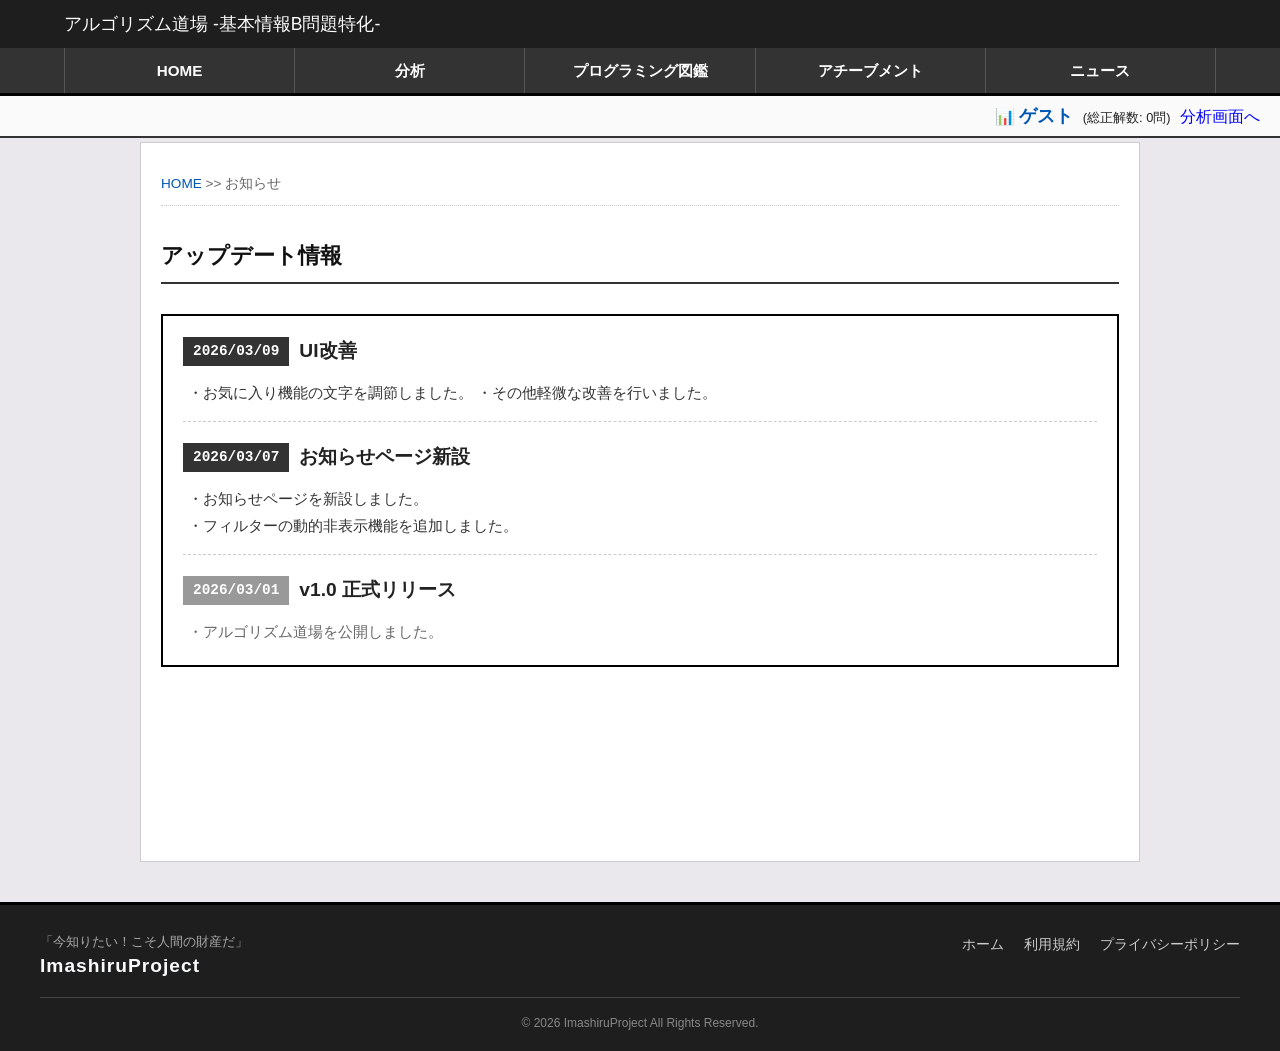
<file: B_arena/news.html>
<!DOCTYPE html>
<html lang="ja">

<head>
    <meta charset="UTF-8">
    <meta name="viewport" content="width=device-width, initial-scale=1.0">
    <title>Imashiru - お知らせ</title>
    <link rel="stylesheet" href="../css/destyle.css">
    <link rel="stylesheet" href="../css/style.css">
</head>

<body class="light_theme">
    <div id="header-placeholder"></div>
    <div id="user_info_bar"></div>
    <main>
        <div class="breadcrumb"><a href="index.html">HOME</a> >> お知らせ</div>
        <section class="introduction">
            <h2>アップデート情報</h2>
        </section>

        <div class="news-container">

            <!-- news-dateの部分は10文字以内にする -->
            <!--  -->
            <article class="news-article">
                <h3 class="news-title">
                    <span class="news-date">2026/03/09</span>
                    UI改善
                </h3>
                <p class="news-desc">
                    ・お気に入り機能の文字を調節しました。
                    ・その他軽微な改善を行いました。
                </p>
            </article>

            <article class="news-article">
                <h3 class="news-title">
                    <span class="news-date">2026/03/07</span>
                    お知らせページ新設
                </h3>
                <p class="news-desc">
                    ・お知らせページを新設しました。<br>
                    ・フィルターの動的非表示機能を追加しました。
                </p>
            </article>

            <article class="news-article">
                <h3 class="news-title">
                    <span class="news-date old">2026/03/01</span>
                    v1.0 正式リリース
                </h3>
                <p class="news-desc old">
                    ・アルゴリズム道場を公開しました。
                </p>
            </article>

        </div>
    </main>
    <div id="footer-placeholder"></div>

    <script src="../js/makeHeader.js"></script>
    <script src="../js/makeFooter.js"></script>
    <script src="../js/makeUser_info_bar.js"></script>
    <script src="../js/user_manager.js"></script>
    <script>
        // 💡 ページを開いた瞬間に、最新のニュースIDを「既読」としてローカルストレージに保存
        localStorage.setItem("imashiru_read_news_id", "20260307_v1.2");
    </script>
</body>

</html>
</file>
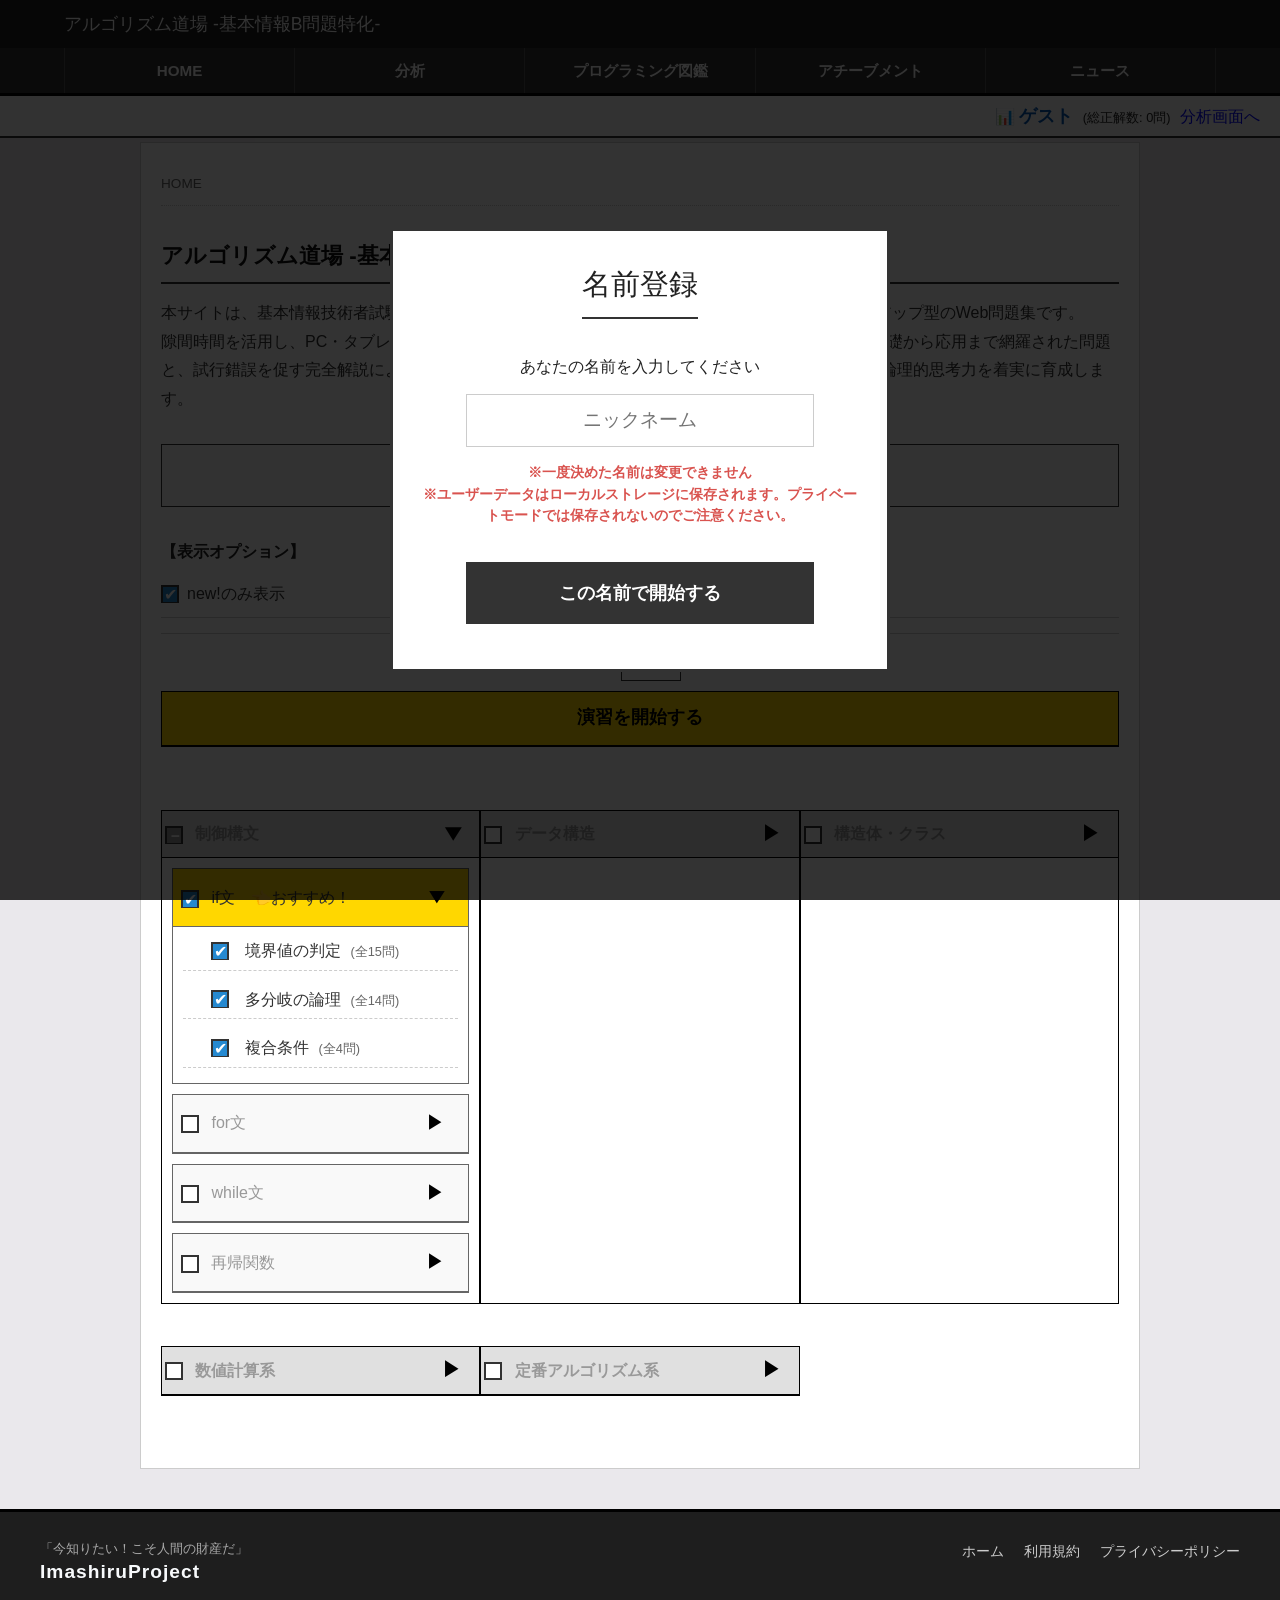
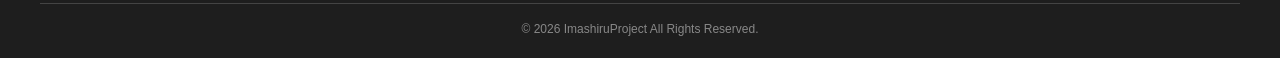
<file: B_arena/play_short.html>
<!DOCTYPE html>
<html lang="ja">

<head>
    <meta charset="UTF-8">
    <meta name="viewport" content="width=device-width, initial-scale=1.0">
    <title>Imashiru - 基本情報科目B演習</title>
    <link rel="stylesheet" href="../css/destyle.css">
    <link rel="stylesheet" href="../css/play_short.css">
    <link rel="stylesheet" href="../css/style.css">

</head>


<body class="light_theme">
    <div id="header-placeholder"></div>

    <div id="user_info_bar">
        <span id="current_username_display">ゲスト</span>
        <span class="user-stats-text">(総正解数: <span id="user_unique_solved_count">0</span>問)</span>
        <a href="analysis.html" class="analysis-link">📊 分析画面へ</a>
        <button id="logout_btn" class="logout-btn is-hidden">ログアウト</button>
    </div>

    <main>
        <div class="breadcrumb"><a href="index.html">HOME</a> >> ショート問題集</div>

        <section class="introduction">
            <h2>アルゴリズム道場 -基本情報B問題特化-</h2>
        </section>

        <div id="progress_dashboard">
            <div id="counter_display">
                <span class="progress-label">PROGRESS:</span>
                <span id="counter" class="progress-counter">0/0</span>
            </div>
            <div id="progress_palette"></div>
        </div>

        <!-- <div class="debug-container">
            <span class="debug-label">【指定IDプレイ】</span>
            <input type="number" id="debug_id_input" placeholder="ID" class="debug-input">
            <button id="debug_jump_btn" class="debug-btn">出題</button>
        </div> -->

        <div id="layout_wrapper">
            <section id="problem_side">
                <h3 id="Q_num" class="question-header">Loading...</h3>
                <pre id="text" class="question-text"></pre>
                <div id="example" class="question-example"></div>
                <div class="code_container">
                    <pre id="code_display"></pre>
                </div>
            </section>

            <section id="answer_side">
                <div id="answer_grid_short">
                    <p id="instruction">正解だと思うものを選んでください：</p>
                    <div class="choice_container">
                    </div>
                </div>

                <div id="explainbox" class="is-hidden">
                    <div id="result_display" class="result-bar is-hidden"></div>

                    <div class="explanation-content">
                        <h3 class="explanation-title">解説</h3>
                        <div id="theme_template" class="theme-banner"></div>
                        <div id="common_logic" class="logic-box"></div>
                        <div id="specific_explanation" class="specific-box"></div>
                    </div>
                    
                    <div class="action-area">
                        <button class="next_btn solid-btn">次の問題へ ▶</button>
                    </div>
                </div>

            </section>
        </div>
        </section>
        </div>
    </main>

    <!-- 完了モーダル -->
    <div id="completion_modal" class="modal">
        <div class="modal_content">
            <h2 class="modal-title">結果発表</h2>

            <div id="result_stats">
                正解数：<span id="modal_correct">0</span> / <span id="modal_total">0</span>
            </div>

            <div id="wrong_list_area" class="wrong-list-area is-hidden">
                <h3 class="wrong-list-title">復習が必要な問題</h3>
                <table class="wrong-list-table">
                    <tbody id="wrong_list_tbody">
                    </tbody>
                </table>
                <button onclick="retryWrongQuestions()" class="retry-btn">
                    間違えた問題だけを再挑戦する
                </button>
            </div>

            <button onclick="restartGame()" class="restart-btn">
                同じ設定で最初からやり直す
            </button>
            <a href="index.html" class="home-link-btn">
                HOMEへ戻る
            </a>
        </div>
    </div>

    <div id="footer-placeholder"></div>

    <script src="../js/makeHeader.js"></script>
    <script src="../js/makeFooter.js"></script>
    <script src="../short_questions/theme_templates.js"></script>
    <script src="../short_questions/questions.js"></script>
    <script src="../js/achievements_data.js"></script>
    <script src="../js/achievement_checker.js"></script>
    <script src="../js/user_manager.js"></script>
    <script src="../js/play_short.js"></script>

    <script>
        document.addEventListener('DOMContentLoaded', function () {
            // 1. 初期化処理（ページを開いた瞬間に1回だけ実行）
            if (typeof UserManager !== 'undefined') {
                UserManager.init();
            }

            initPlayScreen();

            // 2. 「次の問題へ」ボタンの監視（アロー関数排除）
            let nextBtns = document.querySelectorAll('.next_btn');
            for (let i = 0; i < nextBtns.length; i++) {
                nextBtns[i].addEventListener('click', function () {
                    // クラス名に next_btn を持つ無関係なボタン（ログイン等）を除外する安全策
                    if (this.innerText.indexOf("次の問題へ") !== -1 || this.innerText.indexOf("結果へ") !== -1) {
                        if (typeof nextQuestion === 'function') {
                            nextQuestion();
                        }
                    }
                });
            }

            // 3. 出題数変更・リスタート系の監視
            let limitSelect = document.getElementById('question_limit_select');
            if (limitSelect) {
                limitSelect.addEventListener('change', function () {
                    if (typeof restartGame === 'function') restartGame();
                });
            }
            let modalRestartBtn = document.getElementById('modal_restart_btn');
            if (modalRestartBtn) {
                modalRestartBtn.addEventListener('click', function () {
                    if (typeof restartGame === 'function') restartGame();
                });
            }
        });
    </script>
</body>

</html>
</file>
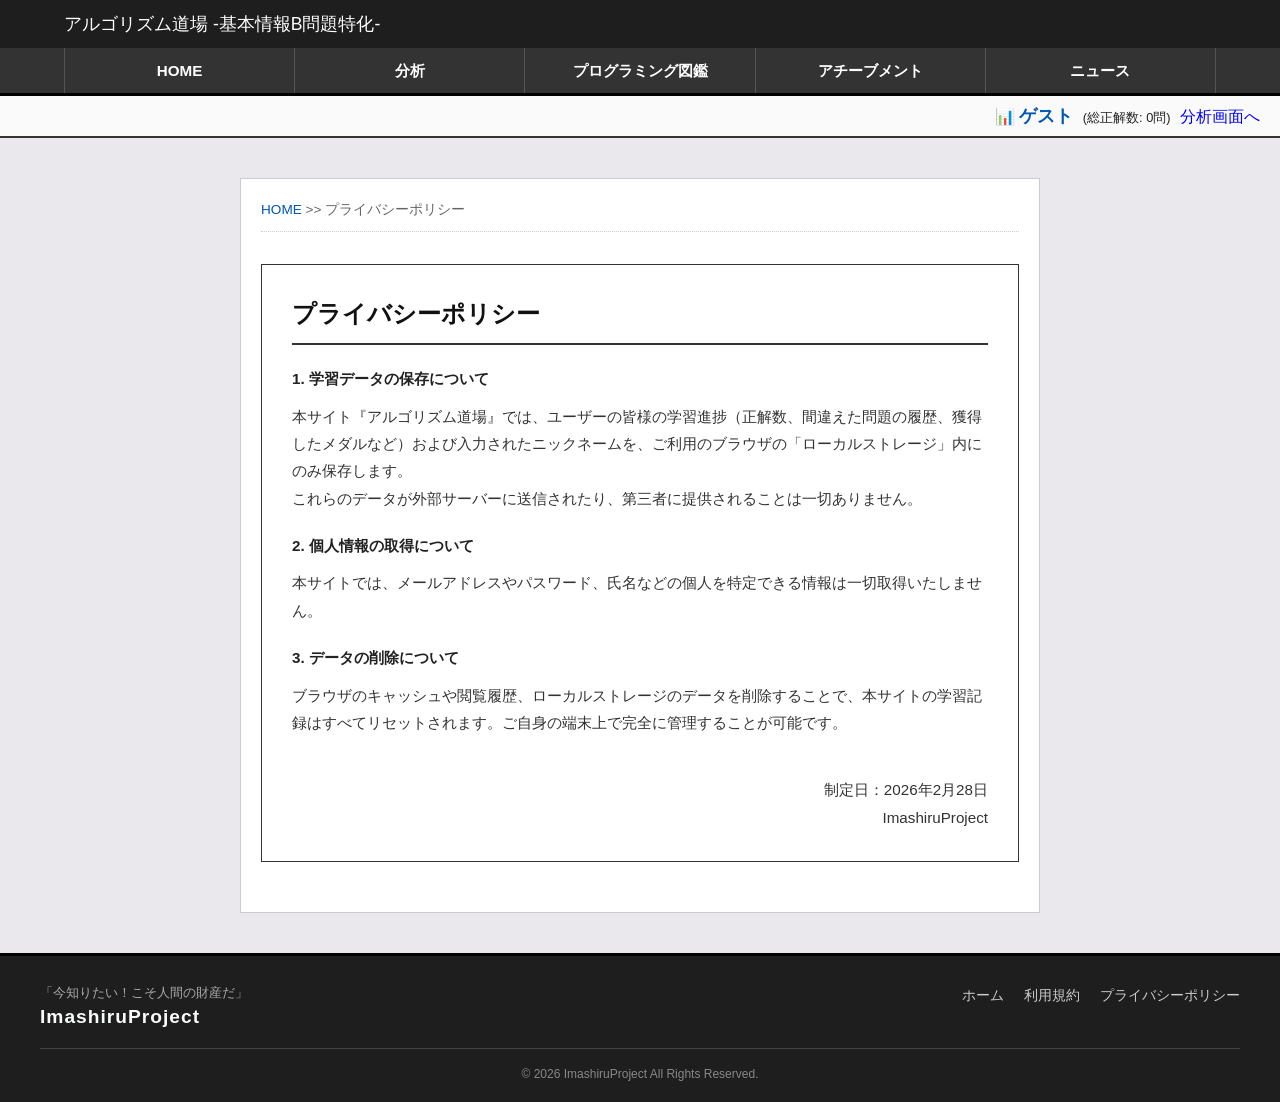
<file: B_arena/privacy.html>
<!DOCTYPE html>
<html lang="ja">
<head>
    <meta charset="UTF-8">
    <meta name="viewport" content="width=device-width, initial-scale=1.0">
    <title>プライバシーポリシー | Imashiru - 基本情報科目B演習</title>
    <link rel="stylesheet" href="../css/destyle.css">
    <link rel="stylesheet" href="../css/style.css">
</head>
<body class="light_theme">
    <div id="header-placeholder"></div>
    <div id="user_info_bar"></div>
    
    <main style="max-width: 800px; margin: 40px auto; padding: 20px;">
        <div class="breadcrumb"><a href="index.html">HOME</a> >> プライバシーポリシー</div>
        
        <section class="introduction" style="border: 1px solid #333; padding: 30px; background-color: #fff;">
            <h2 style="font-size: 1.5rem; margin-bottom: 20px; border-bottom: 2px solid #333; padding-bottom: 10px;">
                プライバシーポリシー
            </h2>
            
            <div class="text-content" style="line-height: 1.8; font-size: 0.95rem;">
                <h3 style="font-weight: bold; margin-top: 20px; margin-bottom: 10px;">1. 学習データの保存について</h3>
                <p>本サイト『アルゴリズム道場』では、ユーザーの皆様の学習進捗（正解数、間違えた問題の履歴、獲得したメダルなど）および入力されたニックネームを、ご利用のブラウザの「ローカルストレージ」内にのみ保存します。<br>
                これらのデータが外部サーバーに送信されたり、第三者に提供されることは一切ありません。</p>

                <h3 style="font-weight: bold; margin-top: 20px; margin-bottom: 10px;">2. 個人情報の取得について</h3>
                <p>本サイトでは、メールアドレスやパスワード、氏名などの個人を特定できる情報は一切取得いたしません。</p>

                <h3 style="font-weight: bold; margin-top: 20px; margin-bottom: 10px;">3. データの削除について</h3>
                <p>ブラウザのキャッシュや閲覧履歴、ローカルストレージのデータを削除することで、本サイトの学習記録はすべてリセットされます。ご自身の端末上で完全に管理することが可能です。</p>

                <div style="margin-top: 40px; text-align: right; color: #666;">
                    <p>制定日：2026年2月28日</p>
                    <p>ImashiruProject</p>
                </div>
            </div>
        </section>
    </main>

    <div id="footer-placeholder"></div>
    <script src="../js/makeHeader.js"></script>
    <script src="../js/makeFooter.js"></script>
    <script src="../js/makeUser_info_bar.js"></script>
    <script src="../js/user_manager.js"></script>
    <script src="../js/Initialize.js"></script>
</body>
</html>
</file>
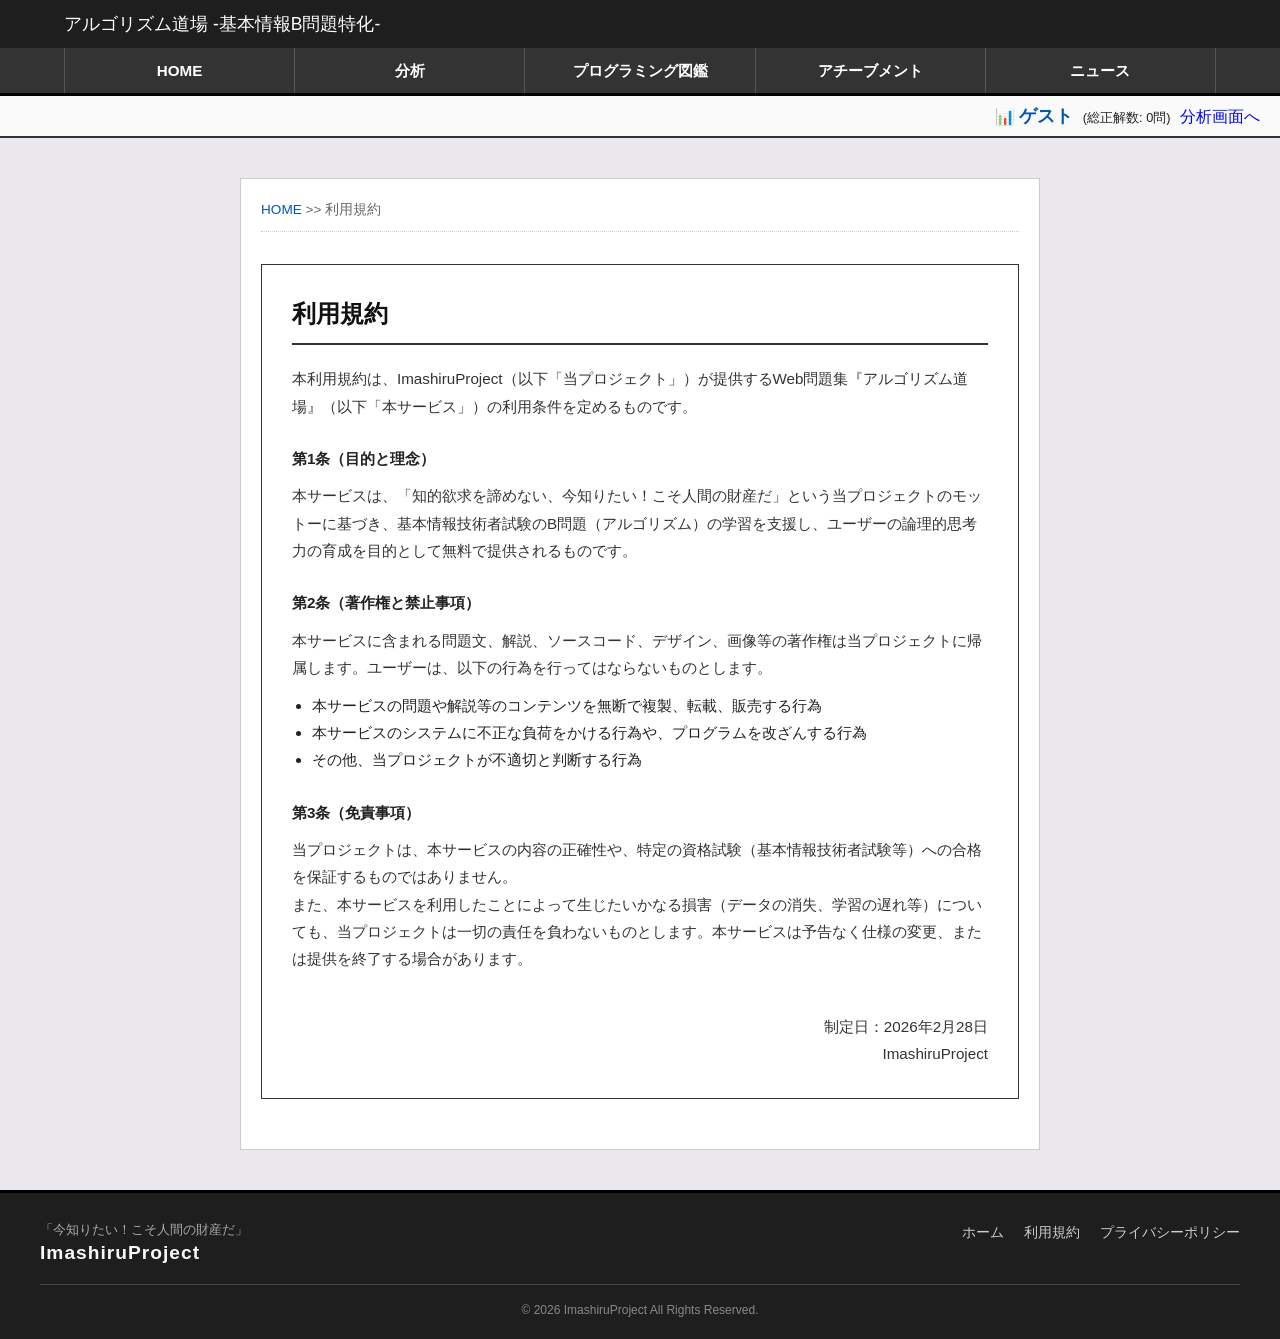
<file: B_arena/terms.html>
<!DOCTYPE html>
<html lang="ja">

<head>
    <meta charset="UTF-8">
    <meta name="viewport" content="width=device-width, initial-scale=1.0">
    <title>利用規約 | Imashiru - 基本情報科目B演習</title>
    <link rel="stylesheet" href="../css/destyle.css">
    <link rel="stylesheet" href="../css/style.css">
</head>

<body class="light_theme">
    <div id="header-placeholder"></div>
    <div id="user_info_bar"></div>

    <main style="max-width: 800px; margin: 40px auto; padding: 20px;">
        <div class="breadcrumb"><a href="index.html">HOME</a> >> 利用規約</div>

        <section class="introduction" style="border: 1px solid #333; padding: 30px; background-color: #fff;">
            <h2 style="font-size: 1.5rem; margin-bottom: 20px; border-bottom: 2px solid #333; padding-bottom: 10px;">
                利用規約
            </h2>

            <div class="text-content" style="line-height: 1.8; font-size: 0.95rem;">
                <p style="margin-bottom: 20px;">
                    本利用規約は、ImashiruProject（以下「当プロジェクト」）が提供するWeb問題集『アルゴリズム道場』（以下「本サービス」）の利用条件を定めるものです。
                </p>

                <h3 style="font-weight: bold; margin-top: 25px; margin-bottom: 10px;">第1条（目的と理念）</h3>
                <p>本サービスは、「知的欲求を諦めない、今知りたい！こそ人間の財産だ」という当プロジェクトのモットーに基づき、基本情報技術者試験のB問題（アルゴリズム）の学習を支援し、ユーザーの論理的思考力の育成を目的として無料で提供されるものです。
                </p>

                <h3 style="font-weight: bold; margin-top: 25px; margin-bottom: 10px;">第2条（著作権と禁止事項）</h3>
                <p>本サービスに含まれる問題文、解説、ソースコード、デザイン、画像等の著作権は当プロジェクトに帰属します。ユーザーは、以下の行為を行ってはならないものとします。</p>
                <ul style="list-style-type: disc; margin-left: 20px; margin-top: 10px; margin-bottom: 10px;">
                    <li>本サービスの問題や解説等のコンテンツを無断で複製、転載、販売する行為</li>
                    <li>本サービスのシステムに不正な負荷をかける行為や、プログラムを改ざんする行為</li>
                    <li>その他、当プロジェクトが不適切と判断する行為</li>
                </ul>

                <h3 style="font-weight: bold; margin-top: 25px; margin-bottom: 10px;">第3条（免責事項）</h3>
                <p>当プロジェクトは、本サービスの内容の正確性や、特定の資格試験（基本情報技術者試験等）への合格を保証するものではありません。<br>
                    また、本サービスを利用したことによって生じたいかなる損害（データの消失、学習の遅れ等）についても、当プロジェクトは一切の責任を負わないものとします。本サービスは予告なく仕様の変更、または提供を終了する場合があります。
                </p>

                <div style="margin-top: 40px; text-align: right; color: #666;">
                    <p>制定日：2026年2月28日</p>
                    <p>ImashiruProject</p>
                </div>
            </div>
        </section>
    </main>

    <div id="footer-placeholder"></div>
    <script src="../js/makeHeader.js"></script>
    <script src="../js/makeFooter.js"></script>
    <script src="../js/makeUser_info_bar.js"></script>
    <script src="../js/user_manager.js"></script>
    <script src="../js/Initialize.js"></script>
    </script>
</body>

</html>
</file>
<file: css/destyle.css>
/*! destyle.css v4.0.0 | MIT License | https://github.com/nicolas-cusan/destyle.css */

/* Reset box-model and set borders */
/* ============================================ */

*,
::before,
::after {
  box-sizing: border-box;
  border-style: solid;
  border-width: 0;
}

/* Document */
/* ============================================ */

/**
 * 1. Correct the line height in all browsers.
 * 2. Prevent adjustments of font size after orientation changes in iOS.
 * 3. Remove gray overlay on links for iOS.
 */

html {
  line-height: 1.15; /* 1 */
  -webkit-text-size-adjust: 100%; /* 2 */
  -webkit-tap-highlight-color: transparent; /* 3*/
}

/* Sections */
/* ============================================ */

/**
 * Remove the margin in all browsers.
 */

body {
  margin: 0;
}

/**
 * Render the `main` element consistently in IE.
 */

main {
  display: block;
}

/* Vertical rhythm */
/* ============================================ */

p,
table,
blockquote,
address,
pre,
iframe,
form,
figure,
dl {
  margin: 0;
}

/* Headings */
/* ============================================ */

h1,
h2,
h3,
h4,
h5,
h6 {
  font-size: inherit;
  font-weight: inherit;
  margin: 0;
}

/* Lists (enumeration) */
/* ============================================ */

ul,
ol {
  margin: 0;
  padding: 0;
  list-style: none;
}

/* Lists (definition) */
/* ============================================ */

dt {
  font-weight: bold;
}

dd {
  margin-left: 0;
}

/* Grouping content */
/* ============================================ */

/**
 * 1. Add the correct box sizing in Firefox.
 * 2. Show the overflow in Edge and IE.
 */

hr {
  box-sizing: content-box; /* 1 */
  height: 0; /* 1 */
  overflow: visible; /* 2 */
  border-top-width: 1px;
  margin: 0;
  clear: both;
  color: inherit;
}

/**
 * 1. Correct the inheritance and scaling of font size in all browsers.
 * 2. Correct the odd `em` font sizing in all browsers.
 */

pre {
  font-family: monospace, monospace; /* 1 */
  font-size: inherit; /* 2 */
}

address {
  font-style: inherit;
}

/* Text-level semantics */
/* ============================================ */

/**
 * Remove the gray background on active links in IE 10.
 */

a {
  background-color: transparent;
  text-decoration: none;
  color: inherit;
}

/**
 * 1. Remove the bottom border in Chrome 57-
 * 2. Add the correct text decoration in Chrome, Edge, IE, Opera, and Safari.
 */

abbr[title] {
  text-decoration: underline dotted; /* 2 */
}

/**
 * Add the correct font weight in Chrome, Edge, and Safari.
 */

b,
strong {
  font-weight: bolder;
}

/**
 * 1. Correct the inheritance and scaling of font size in all browsers.
 * 2. Correct the odd `em` font sizing in all browsers.
 */

code,
kbd,
samp {
  font-family: monospace, monospace; /* 1 */
  font-size: inherit; /* 2 */
}

/**
 * Add the correct font size in all browsers.
 */

small {
  font-size: 80%;
}

/**
 * Prevent `sub` and `sup` elements from affecting the line height in
 * all browsers.
 */

sub,
sup {
  font-size: 75%;
  line-height: 0;
  position: relative;
  vertical-align: baseline;
}

sub {
  bottom: -0.25em;
}

sup {
  top: -0.5em;
}

/* Replaced content */
/* ============================================ */

/**
 * Prevent vertical alignment issues.
 */

svg,
img,
embed,
object,
iframe {
  vertical-align: bottom;
}

/* Forms */
/* ============================================ */

/**
 * Reset form fields to make them styleable.
 * 1. Make form elements stylable across systems iOS especially.
 * 2. Inherit text-transform from parent.
 */

button,
input,
optgroup,
select,
textarea {
  -webkit-appearance: none; /* 1 */
  appearance: none;
  vertical-align: middle;
  color: inherit;
  font: inherit;
  background: transparent;
  padding: 0;
  margin: 0;
  border-radius: 0;
  text-align: inherit;
  text-transform: inherit; /* 2 */
}

/**
 * Correct cursors for clickable elements.
 */

button,
[type="button"],
[type="reset"],
[type="submit"] {
  cursor: pointer;
}

button:disabled,
[type="button"]:disabled,
[type="reset"]:disabled,
[type="submit"]:disabled {
  cursor: default;
}

/**
 * Improve outlines for Firefox and unify style with input elements & buttons.
 */

:-moz-focusring {
  outline: auto;
}

select:disabled {
  opacity: inherit;
}

/**
 * Remove padding
 */

option {
  padding: 0;
}

/**
 * Reset to invisible
 */

fieldset {
  margin: 0;
  padding: 0;
  min-width: 0;
}

legend {
  padding: 0;
}

/**
 * Add the correct vertical alignment in Chrome, Firefox, and Opera.
 */

progress {
  vertical-align: baseline;
}

/**
 * Remove the default vertical scrollbar in IE 10+.
 */

textarea {
  overflow: auto;
}

/**
 * Correct the cursor style of increment and decrement buttons in Chrome.
 */

[type="number"]::-webkit-inner-spin-button,
[type="number"]::-webkit-outer-spin-button {
  height: auto;
}

/**
 * Correct the outline style in Safari.
 */

[type="search"] {
  outline-offset: -2px; /* 1 */
}

/**
 * Remove the inner padding in Chrome and Safari on macOS.
 */

[type="search"]::-webkit-search-decoration {
  -webkit-appearance: none;
}

/**
 * 1. Correct the inability to style clickable types in iOS and Safari.
 * 2. Fix font inheritance.
 */

::-webkit-file-upload-button {
  -webkit-appearance: button; /* 1 */
  font: inherit; /* 2 */
}

/**
 * Fix appearance for Firefox
 */
[type="number"] {
  -moz-appearance: textfield;
}

/**
 * Clickable labels
 */

label[for] {
  cursor: pointer;
}

/* Interactive */
/* ============================================ */

/*
 * Add the correct display in Edge, IE 10+, and Firefox.
 */

details {
  display: block;
}

/*
 * Add the correct display in all browsers.
 */

summary {
  display: list-item;
}

/*
 * Remove outline for editable content.
 */

[contenteditable]:focus {
  outline: auto;
}

/* Tables */
/* ============================================ */

/**
1. Correct table border color inheritance in all Chrome and Safari.
*/

table {
  border-color: inherit; /* 1 */
  border-collapse: collapse;
}

caption {
  text-align: left;
}

td,
th {
  vertical-align: top;
  padding: 0;
}

th {
  text-align: left;
  font-weight: bold;
}
</file>
<file: css/style.css>
@charset "UTF-8";
/* _layout.scss : 全体のレイアウト */
body {
  width: 100vw;
  overflow-x: hidden;
  font-family: sans-serif;
  background-image: radial-gradient(circle at center, #EAE8EC 10%, transparent 10%), radial-gradient(circle at center, transparent 10%, #EAE8EC 10%);
  background-size: 2px 2px, 2px 2px;
  background-position: 0 0, 1px 1px;
  color: #222;
  overscroll-behavior: none;
  -webkit-user-select: none;
     -moz-user-select: none;
          user-select: none;
}

section {
  margin-top: 2rem;
  margin-bottom: 2rem;
}

@keyframes spin-forward {
  0% {
    transform: rotate(0deg);
  }
  100% {
    transform: rotate(360deg);
  }
}
/* --- ヘッダー --- */
header {
  background-color: #1e1e1e;
  color: white;
  display: flex;
  flex-direction: column;
  align-items: center;
  border-bottom: 3px solid #000;
}
header #mobile_menu_toggle.is-spinning {
  animation: spin-forward 0.4s ease-out;
}
header .title {
  height: 3rem;
  width: 90vw;
  max-width: 1200px;
  display: flex;
  justify-content: flex-start;
  align-items: center;
  font-size: 1.1rem;
}
header .menu {
  background-color: #333;
  width: 100%;
  display: flex;
  justify-content: center;
}
header .menu ul {
  display: flex;
  width: 90vw;
  max-width: 1200px;
  padding: 0;
  margin: 0;
}
header .menu ul .blank {
  display: none;
}
header .menu ul a {
  text-decoration: none;
  color: inherit;
  display: block;
  flex: 1;
  border-right: 1px solid #555;
  transition: none;
}
header .menu ul a:first-of-type {
  border-left: 1px solid #555;
}
header .menu ul a:hover {
  background-color: #000;
}
header .menu ul li.menuLink {
  display: flex;
  justify-content: center;
  align-items: center;
  height: 2.8rem;
  padding: 0;
  font-weight: bold;
  font-size: 0.95rem;
}
header .menu ul li.menuLink p {
  margin: 0;
}
header {
  /* --- スマホ専用：ドロップダウンメニュー化 --- */
}
header .mobile-only {
  display: none;
}
@media (max-width: 768px) {
  header .title {
    width: 95vw;
    justify-content: space-between;
  }
  header .mobile-only {
    display: flex;
    align-items: center;
    font-size: 1.5rem;
    cursor: pointer;
    padding: 0 10px;
  }
  header .menu {
    max-height: 0;
    overflow: hidden;
    transition: max-height 0.1s ease-out;
  }
  header .menu.is-open {
    max-height: 400px;
  }
  header .menu ul {
    flex-direction: column;
    width: 100%;
  }
  header .menu ul a {
    width: 100%;
    border-right: none;
    border-bottom: 1px solid #555;
  }
  header .menu ul a:first-of-type {
    border-left: none;
  }
  header .menu ul li.menuLink {
    height: 3rem;
    justify-content: center;
  }
}

header .menu a {
  text-decoration: none;
  color: inherit;
  display: block;
}

/* --- メインコンテンツ枠 --- */
main {
  margin: 0 auto;
  width: 95vw;
  max-width: 1000px;
  line-height: 1.6;
  padding: 30px 20px;
  background-color: #ffffff;
  border: 1px solid #ccc;
  min-height: 80vh;
  margin-top: 4px;
  margin-bottom: 40px;
  /* パンくずリスト */
}
main .breadcrumb {
  font-size: 0.85rem;
  margin-bottom: 2rem;
  color: #666;
  border-bottom: 1px dotted #ccc;
  padding-bottom: 10px;
}
main .breadcrumb a {
  color: #0056b3;
  text-decoration: none;
}
main .breadcrumb a:hover {
  text-decoration: underline;
}

/* --- 汎用見出しエリア --- */
.introduction {
  margin-bottom: 30px;
}
.introduction h2 {
  font-size: 1.4rem;
  font-weight: bold;
  border-bottom: 2px solid #333;
  padding-bottom: 8px;
  margin-bottom: 15px;
  color: #111;
}
.introduction p {
  line-height: 1.8;
  color: #333;
}

/* --- フッター --- */
footer {
  background-color: #1e1e1e;
  color: #f8fafc;
  padding: 30px 20px 20px;
  margin-top: auto;
  border-top: 3px solid #000;
}
footer .footer_content {
  max-width: 1200px;
  margin: 0 auto;
  display: flex;
  justify-content: space-between;
  align-items: flex-start;
  padding-bottom: 20px;
  border-bottom: 1px solid #444;
}
@media (max-width: 768px) {
  footer .footer_content {
    flex-direction: column;
    align-items: center;
    text-align: center;
    gap: 30px;
  }
}
footer .footer_content .footer_logo .motto {
  font-size: 0.8rem;
  color: #aaa;
  margin-bottom: 5px;
}
footer .footer_content .footer_logo .brand {
  font-size: 1.2rem;
  font-weight: bold;
  letter-spacing: 1px;
}
footer .footer_content .footer_links {
  display: flex;
  gap: 20px;
}
@media (max-width: 768px) {
  footer .footer_content .footer_links {
    flex-direction: column;
    gap: 5px;
    width: 100%;
  }
}
footer .footer_content .footer_links li a {
  font-size: 0.9rem;
  color: #ccc;
  text-decoration: none;
}
@media (max-width: 768px) {
  footer .footer_content .footer_links li a {
    display: block;
    padding: 12px 0;
    border-bottom: 1px dashed #444;
  }
}
footer .footer_content .footer_links li a:hover {
  color: #fff;
  text-decoration: underline;
}
footer .copyright {
  text-align: center;
  padding-top: 15px;
}
footer .copyright small {
  font-size: 0.75rem;
  color: #888;
}

/* _ui_component.scss : 汎用UIパーツ（大掃除済） */
/* --- テーブル共通 --- */
table {
  width: 100%;
  border-collapse: collapse;
  border: 1px solid #333;
}

th, td {
  border-bottom: 1px solid #ccc;
  padding: 12px 10px;
  text-align: left;
}

th {
  background-color: #f4f4f4;
  font-weight: bold;
}

/* --- 汎用ユーティリティ --- */
.flex_center, .flex-center {
  display: flex;
  justify-content: center;
  align-items: center;
}

/* --- 汎用フォームパーツ --- */
select {
  height: auto;
  padding: 8px 12px;
  border: 1px solid #333;
  border-radius: 0;
  background-color: #fff;
  font-size: 1rem;
  cursor: pointer;
}

/* --- 汎用ボタン（次へ、開始など） --- */
.next_btn, .start_btn {
  display: block;
  width: 80%;
  max-width: 400px;
  margin: 15px auto;
  padding: 15px 0;
  background-color: #333;
  color: white;
  border: 2px solid #333;
  border-radius: 0;
  text-align: center;
  font-weight: bold;
  font-size: 1.1rem;
  cursor: pointer;
}
.next_btn:hover, .start_btn:hover {
  background-color: #000;
}

/* カテゴリ・テーマ・サブテーマの共通設定 */
.category-group,
.theme-container,
.subtheme-item {
  margin-bottom: 10px;
}

/* 階層に応じたインデント */
.theme-container {
  margin-left: 20px;
  border-radius: 0;
}

/* サブテーマ横の小文字サイズ調整 */
.subtheme-item small {
  color: #666;
  margin-left: 5px;
}

#category-container {
  display: grid;
  grid-template-columns: 1fr;
}

/* タブレット向け（2カラム） */
@media (min-width: 768px) {
  #category-container {
    grid-template-columns: 1fr 1fr;
  }
}
/* PC向け（3カラム） */
@media (min-width: 1024px) {
  #category-container {
    grid-template-columns: 1fr 1fr 1fr;
  }
}
/* 各種ボックスの直線的なデザイン（こちらが現在適用されている正） */
.category-group {
  border: 1px solid #000;
}

.category-header {
  border-bottom: 1px solid #000;
  background-color: #e0e0e0;
  font-weight: bolder;
  padding: 3px;
  /* コメントアウトした方から必要なプロパティだけ救出 */
}

.theme-container {
  margin: 10px;
  border: 1px solid #666;
}

.theme-header {
  border-bottom: 1px solid #666;
  background-color: #f9f9f9;
  padding: 8px;
}

.subtheme-list {
  padding: 5px 10px;
}

.subtheme-item {
  border-bottom: 1px dashed #ccc;
  padding: 6px 0;
}

/* チェックボックスの基本スタイル（未チェック時） */
input[type=checkbox] {
  -webkit-appearance: none;
     -moz-appearance: none;
          appearance: none;
  width: 18px;
  height: 18px;
  border: 2px solid #333;
  background-color: white;
  cursor: pointer;
  margin-right: 8px;
  vertical-align: middle;
}

input[type=checkbox]:indeterminate::after {
  content: "－";
  /* マイナスやハイフンなど */
  display: block;
  color: white;
  background-color: #999;
  /* 控えめなグレー */
  font-size: 16px;
  text-align: center;
  line-height: 15px;
}

/* チェックされている状態（デフォルト）の文字色 */
input[type=checkbox] + span {
  color: #333;
}

/* チェックされていない状態の文字色（薄いグレーに切り替え） */
input[type=checkbox]:not(:checked) + span {
  color: #999;
}

input[type=checkbox]:checked::after {
  content: "✔";
  display: block;
  color: white;
  background-color: #2589d0;
  font-size: 16px;
  text-align: center;
  line-height: 15px;
}

/* メダルアイコンのスタイル（文字の高さに合わせて整列） */
.medal-icon {
  width: 22px;
  height: auto;
  vertical-align: middle;
  margin-left: 8px;
}

.medal-tooltip-container {
  position: relative;
  display: flex; /* アイコンと数字の高さを中央で揃える */
  align-items: center;
  margin: 0; /* 余白は親のgapに任せる */
}

/* 個数表示の文字スタイル */
.medal-count {
  font-size: 1.2rem;
  font-weight: bold;
  margin-left: 5px;
  color: #333;
}

/* ホバーで現れる説明文（ツールチップ本体） */
.medal-tooltip-container::after {
  content: attr(data-tooltip);
  display: none;
  position: absolute;
  bottom: 120%;
  left: 50%;
  transform: translateX(-50%);
  background-color: #333;
  color: #fff;
  padding: 6px 12px;
  font-size: 12px;
  font-weight: normal;
  white-space: nowrap;
  border: 1px solid #000;
  z-index: 100;
  pointer-events: none;
  white-space: normal; /* 改行を許可 */
  width: -moz-max-content;
  width: max-content; /* テキストに合わせて広がる */
  max-width: 220px; /* 最大幅を制限して折り返させる */
  text-align: left; /* 複数行になった時のために左揃え */
  line-height: 1.4;
}

.medal-tooltip-container:hover::after {
  display: block;
}

/* サブテーマのラベルをFlexboxにして横並びを強制 */
.subtheme-item label {
  display: flex;
  align-items: center;
  cursor: pointer;
}

/* メダル専用の固定幅スペース（スロット） */
.medal-slot {
  width: 28px;
  flex-shrink: 0;
  text-align: center;
  display: inline-block;
}

/* リスト左側のメダル画像 */
.medal-icon-left {
  width: 22px;
  height: auto;
  vertical-align: middle;
}

.subtheme-item label > span:last-child {
  margin-left: 8px;
}

#start_exam_btn {
  font-family: monospace;
  margin-top: 10px; /* 立体感を持たせるため、少し上の余白を広げます */
  padding: 12px 20px;
  font-size: 1.1rem;
  font-weight: bold;
  width: 100%;
  background-color: #FFD700;
  color: #000;
  text-align: center;
  border: 1px solid #000; /* ストイックな太枠を追加 */
  cursor: pointer;
  /* ぼかしゼロの真っ黒な影で立体感を出す */
  box-shadow: 0px 1px 0px #000;
  /* ふわっとさせず、パキッと変化させるため transition は極端に短く */
  transition: transform 0.05s linear, box-shadow 0.05s linear;
}
#start_exam_btn:hover {
  background-color: #ffea75; /* ホバーで少しだけ明るくして「押せる」ことをアピール */
}
#start_exam_btn:active {
  /* クリック時に右下にズレながら影が消える（＝押し込んだ表現） */
  transform: translate(0px, 2px);
  box-shadow: 0px 0px 0px #000;
}

#total_medals_area {
  margin-bottom: 20px;
  padding: 15px;
  border: 1px solid #333;
  background-color: #fafafa;
  display: flex;
  flex-wrap: wrap;
  justify-content: center;
  align-items: center;
  gap: 15px;
}

/* ==========================================
   Phase 1: index.html 抽出クラス
   ========================================== */
/* フィルターオプションエリア */
.filter-options-container {
  margin-bottom: 15px;
  border-bottom: 1px solid #ccc;
  padding-bottom: 10px;
  display: flex;
  flex-direction: column;
  gap: 12px;
}

.filter-options-title {
  display: block;
  margin-bottom: 5px;
}

.filter-label-margin {
  margin-right: 0px;
}

.filter-options-container label {
  display: flex;
  align-items: center;
  cursor: pointer;
}

/* 開始ボタンエリア */
.start-button-area {
  text-align: right;
  margin-top: 15px;
  border-top: 1px solid #ccc;
  padding-top: 10px;
}

.question-limit-label {
  font-weight: bold;
  margin-right: 15px;
}

.question-limit-input {
  width: 60px;
  padding: 5px;
  border: 1px solid #333;
  text-align: center;
}

/* ログインモーダル */
.login-modal-content {
  border: 2px solid #333;
  border-radius: 0;
}

.login-modal-title {
  border-bottom: 2px solid #333;
  padding-bottom: 10px;
}

.login-modal-desc {
  margin-top: 15px;
}

.login-username-input {
  padding: 10px;
  font-size: 1.2rem;
  width: 80%;
  margin: 15px 0;
  border: 1px solid #ccc;
}

.login-modal-warning {
  font-size: 0.85rem;
  color: #d9534f;
  font-weight: bold;
  margin-bottom: 20px;
}

.login-btn-solid {
  background-color: #333;
  color: white;
}

/* メダル集計エリアのタイトル */
.medal-total-title {
  /* スマホ等で狭い時はタイトルだけで1行占有し、メダルは次の行にまとめる */
  width: 100%;
  text-align: center;
  margin-right: 0;
}

/* PC等の広い画面ではタイトルも横に並べる */
@media (min-width: 600px) {
  .medal-total-title {
    width: auto;
  }
}
/* JS操作用の状態クラス */
.is-recommended {
  background-color: gold !important;
}

.is-hidden {
  display: none !important;
}

/* ==========================================
   Phase 4: アコーディオン（折りたたみ）UI
   ========================================== */
/* ヘッダー内を横並びにするフレックスボックス */
.header-flex {
  display: flex;
  justify-content: space-between;
  align-items: center;
  width: 100%;
}

/* 展開される中身の要素（デフォルトは非表示） */
.category-content,
.subtheme-list {
  display: none;
}

/* 親に is-open クラスがついた時だけ中身を表示 */
.category-group.is-open > .category-content,
.theme-container.is-open > .subtheme-list {
  display: block;
}

/* 折りたたみアイコン（▶ / ▼）のスタイル */
.toggle-btn {
  cursor: pointer;
  padding: 5px 15px;
  font-size: 1.2rem;
  -webkit-user-select: none;
     -moz-user-select: none;
          user-select: none;
  color: black;
}

/* アイコンの実体（CSSで生成） */
.toggle-btn::before {
  content: "▶";
  display: inline-block;
  transition: transform 0.2s ease;
}

/* 開いている時はアイコンを90度回転させて「▼」にする */
.category-group.is-open > .category-header .toggle-btn::before,
.theme-container.is-open > .theme-header .toggle-btn::before {
  transform: rotate(90deg);
}

/* ヘッダー全体をクリックできるようにカーソル変更 */
.category-header,
.theme-header {
  cursor: pointer;
}

/* ==========================================
   アチーブメント獲得通知（トーストUI）
   ========================================== */
#achievement_toast_container {
  position: fixed;
  bottom: 20px;
  right: 20px;
  z-index: 9999;
  display: flex;
  flex-direction: column;
  gap: 10px;
  pointer-events: none;
  /* クリックを邪魔しない */
}

.achievement-toast {
  background-color: rgba(0, 0, 0, 0.85);
  /* 半透明の黒 */
  color: #fff;
  border: 1px solid #fff;
  /* 直線の白枠 */
  border-radius: 0;
  /* 丸角NG */
  padding: 15px 20px;
  font-family: monospace;
  font-size: 0.95rem;
  box-shadow: 4px 4px 0px rgba(0, 0, 0, 0.5);
  /* ぼかさないソリッドな影 */
  transform: translateX(120%);
  transition: transform 0.2s linear;
}

.achievement-toast.show {
  transform: translateX(0);
}

.toast-title {
  color: #FFD700;
  /* 金色 */
  font-weight: bold;
  margin-bottom: 5px;
  display: block;
}

/* ==========================================
   未読ニュースバナー
   ========================================== */
.unread-news-banner {
  display: flex;
  align-items: center;
  text-align: center;
  width: 100vw;
  background-color: #fff;
  border: 1px solid #000;
  margin-top: 2px;
  padding: 6px 15px;
  font-size: 0.8rem;
  color: #000;
  transition: transform 0.05s linear, box-shadow 0.05s linear;
}
.unread-news-banner:hover {
  background-color: #ffea75; /* ホバーで少し黄色に */
}
.unread-news-banner .news-badge {
  background-color: #c62828;
  color: #fff;
  font-weight: bold;
  font-size: 0.8rem;
  padding: 3px 8px;
  margin-right: 15px;
}
.unread-news-banner .news-text {
  font-weight: bold;
  flex-grow: 1; /* 余白を埋めて右矢印を端に押しやる */
}
.unread-news-banner .news-arrow {
  font-size: 0.9rem;
  font-weight: bold;
  color: #000;
  animation: arrowMove 1s ease-in-out infinite;
}

@keyframes arrowMove {
  0%, 100% {
    transform: translateX(-5px);
  }
  50% {
    transform: translateX(0px);
  }
}
/* play_short.scss (完全版) */
#user_info_bar {
  text-align: right;
  padding: 10px 20px;
  background-color: #fafafa;
  border-bottom: 2px solid #333;
  display: flex;
  justify-content: flex-end;
  align-items: center;
}
#user_info_bar #current_username_display {
  font-weight: bold;
  color: #0056b3;
  font-size: 1.1rem;
}

#progress_palette {
  display: flex;
  flex-wrap: wrap;
  gap: 8px;
  margin: 15px 0;
  width: 100%;
}
#progress_palette .palette_box {
  width: 25px;
  height: 25px;
  border: 1px solid #333;
  background-color: #fff;
}
#progress_palette .palette_box.is_correct {
  background-color: #5df82a;
}
#progress_palette .palette_box.is_incorrect {
  background-color: #f52020;
}

#layout_wrapper {
  display: flex;
  flex-direction: column;
  gap: 20px;
  margin-top: 20px;
}
@media (min-width: 768px) {
  #layout_wrapper {
    flex-direction: row;
    align-items: flex-start;
  }
}

#progress_dashboard {
  margin-bottom: 20px;
  padding-bottom: 15px;
  border-bottom: 2px solid #333;
}

#counter_display {
  color: #222;
  margin-bottom: 10px;
  display: flex;
  align-items: center;
}

#progress_palette {
  display: flex;
  flex-wrap: wrap;
  gap: 3px;
  width: 100%;
}
#progress_palette .palette_box {
  height: 12px;
  flex: 1;
  min-width: 15px;
  max-width: 40px;
  border: 1px solid #333;
  background-color: #fff;
}
#progress_palette .palette_box.is_correct {
  background-color: #2e7d32;
}
#progress_palette .palette_box.is_incorrect {
  background-color: #c62828;
}

#problem_side {
  width: 100%;
  border: 2px solid #333;
  padding: 30px;
  background-color: #fff;
  display: flex;
  flex-direction: column;
  gap: 20px;
}
@media (min-width: 768px) {
  #problem_side {
    width: 55%;
    position: sticky;
    top: 20px;
    max-height: calc(100vh - 40px);
    overflow-y: auto;
  }
}
#problem_side .question-header {
  font-size: 1.3rem;
  font-weight: bold;
  border-bottom: 2px solid #333;
  padding-bottom: 12px;
  margin: 0;
  display: flex;
  justify-content: space-between;
  align-items: center;
  color: #222;
}
#problem_side .question-text {
  font-size: 1.05rem;
  line-height: 1.8;
  letter-spacing: 0.05em;
  white-space: pre-wrap;
  font-family: inherit;
  color: #222;
  margin: 0;
}
#problem_side .question-example {
  position: relative;
  background-color: #f4f4f4;
  border: 1px solid #333;
  padding: 25px 15px 15px 15px;
  font-size: 0.95rem;
  line-height: 1.6;
  margin: 0;
}
#problem_side .question-example::before {
  content: "ヒント";
  position: absolute;
  top: 0;
  left: 0;
  background-color: #333;
  color: #fff;
  padding: 2px 12px;
  font-size: 0.85rem;
  font-weight: bold;
}
#problem_side .question-example:empty {
  display: none;
}
#problem_side .code_container {
  background-color: #1e1e1e;
  color: #d4d4d4;
  padding: 20px;
  border: 1px solid #333;
  font-family: Consolas, "Courier New", monospace;
  font-size: 0.95rem;
  line-height: 1.6;
  overflow-x: auto;
  margin: 0;
}
#problem_side .code_container #code_display {
  margin: 0;
  font-family: inherit;
  white-space: pre;
  -webkit-user-select: text;
     -moz-user-select: text;
          user-select: text;
}

#answer_side {
  width: 100%;
}
@media (min-width: 768px) {
  #answer_side {
    width: 45%;
  }
}
#answer_side #instruction {
  font-weight: bold;
  margin-bottom: 10px;
}
#answer_side .choice_container {
  display: grid;
  grid-template-columns: 1fr;
  gap: 12px;
  margin-bottom: 20px;
}
@media (min-width: 768px) {
  #answer_side .choice_container {
    grid-template-columns: 1fr 1fr;
  }
}
#answer_side .choice_container .choice_btn {
  padding: 15px;
  font-size: 1.05rem;
  background-color: #fff;
  border: 2px solid #333;
  cursor: pointer;
  text-align: center;
}
#answer_side .choice_container .choice_btn:hover {
  background-color: #eee;
}
#answer_side .choice_container .choice_btn.OTAMESHI {
  background-color: #e8f5e9;
  border: 2px solid #2e7d32;
  font-weight: bold;
}
#answer_side .choice_container .choice_btn.incorrectBtn {
  background-color: #ffebee;
  border: 1px solid #c62828;
  color: #666;
}
#answer_side .result-bar {
  padding: 10px;
  margin-bottom: 20px;
  color: #fff;
  font-weight: bold;
  font-size: 1.2rem;
  text-align: center;
  border: 2px solid #333;
}
#answer_side .result-bar.correct {
  background-color: #2e7d32;
}
#answer_side .result-bar.incorrect {
  background-color: #c62828;
}
#answer_side .explanation-content {
  border: 2px solid #333;
  background-color: #fff;
  padding: 20px;
  margin-bottom: 20px;
}
#answer_side .explanation-content .explanation-title {
  font-size: 1.2rem;
  background-color: #333;
  color: #fff;
  padding: 5px 15px;
  display: inline-block;
  margin-top: 0;
  margin-bottom: 20px;
  border: 1px solid #333;
}
#answer_side .explanation-content .theme-banner {
  font-weight: bold;
  padding: 10px 15px;
  background: #fafafa;
  border: 1px solid #333;
  margin-bottom: 20px;
}
#answer_side .explanation-content .logic-box {
  background-color: #f0f4f8;
  border: 1px solid #333;
  padding: 25px 20px 15px 20px;
  position: relative;
  margin-bottom: 20px;
}
#answer_side .explanation-content .logic-box #common_title {
  position: absolute;
  top: -15px;
  left: 15px;
  background-color: #333;
  color: #fff;
  padding: 4px 12px;
  font-size: 0.9rem;
  font-weight: bold;
  border: 1px solid #333;
  margin: 0;
}
#answer_side .explanation-content .logic-box .step_item {
  margin-bottom: 15px;
  border-bottom: 1px dashed #ccc;
  padding-bottom: 10px;
}
#answer_side .explanation-content .logic-box .step_item:last-child {
  border-bottom: none;
  margin-bottom: 0;
  padding-bottom: 0;
}
#answer_side .explanation-content .specific-box {
  line-height: 1.8;
  color: #222;
  font-size: 1rem;
}
#answer_side .explanation-content .specific-box .explanation-header {
  display: block;
  font-size: 1.1rem;
  font-weight: bold;
  color: #222;
  margin-top: 25px;
  margin-bottom: 10px;
  border-bottom: 2px solid #333;
  padding-bottom: 5px;
}
#answer_side .explanation-content .important {
  display: block;
  background-color: #fff5f5;
  border: 1px solid #c62828;
  color: #c62828;
  padding: 12px 15px;
  margin: 15px 0;
  font-family: Consolas, "Courier New", monospace;
  font-weight: bold;
  font-size: 1.05rem;
}
#answer_side .action-area {
  text-align: right;
  display: flex;
  justify-content: center;
}
#answer_side .action-area .solid-btn {
  background-color: #333;
  color: #fff;
  border: none;
  padding: 12px 24px;
  font-size: 1rem;
  font-weight: bold;
  cursor: pointer;
}
#answer_side .action-area .solid-btn:hover {
  background-color: #000;
}

.modal {
  position: fixed;
  z-index: 1000;
  left: 0;
  top: 0;
  width: 100%;
  height: 100%;
  overflow: auto;
  background-color: rgba(0, 0, 0, 0.8);
  align-items: center;
  justify-content: center;
}

.modal_content {
  background-color: #fff;
  margin: auto;
  padding: 30px;
  border: 3px solid #333;
  width: 80%;
  max-width: 500px;
  text-align: center;
  border-radius: 0;
}
.modal_content h2 {
  font-size: 1.8rem;
  margin-bottom: 20px;
  color: #222;
  border-bottom: 2px solid #333;
  display: inline-block;
  padding-bottom: 10px;
}
.modal_content #result_stats {
  font-size: 1.5rem;
  margin: 20px 0;
  font-weight: bold;
}

/* ==========================================
   Phase 2: play_short.html 抽出クラス
   ========================================== */
/* ユーザー情報バー関連 */
.user-stats-text {
  font-size: 0.8em;
  margin-left: 10px;
}

.analysis-link {
  margin-left: 15px;
  font-size: 0.9em;
  text-decoration: none;
  color: #007bff;
}

.logout-btn {
  margin-left: 10px;
  padding: 2px 8px;
  font-size: 0.8rem;
}

/* ダッシュボード関連 */
.progress-label {
  font-weight: bold;
  margin-right: 10px;
}

.progress-counter {
  font-family: monospace;
  font-size: 1.1rem;
}

/* デバッグコンテナ関連 */
.debug-container {
  text-align: center;
  margin-top: 30px;
  border-top: 1px dashed #ccc;
  padding-top: 20px;
}

.debug-label {
  font-size: 0.8rem;
  color: #999;
  font-weight: bold;
  margin-right: 10px;
}

.debug-input {
  width: 80px;
  padding: 5px;
  border: 2px solid #333;
  border-radius: 0;
  outline: none;
}

.debug-btn {
  padding: 5px 15px;
  background-color: #333;
  color: #fff;
  border: none;
  font-weight: bold;
  cursor: pointer;
}

/* ロジック解説のステップ項目 */
.step-title {
  color: #0056b3;
  font-weight: bold;
}

.step-desc {
  font-size: 0.95em;
  color: #444;
  margin-left: 0.5em;
}

/* メッセージ状態クラス (JSから付与) */
.msg-success {
  color: #2e7d32 !important;
  font-weight: bold !important;
  font-size: 1.2rem !important;
}

.msg-danger {
  color: #c62828 !important;
  font-weight: bold !important;
}

/* モーダル内の要素 */
.modal-title {
  border-bottom: 2px solid #333;
  padding-bottom: 10px;
}

.wrong-list-area {
  text-align: left;
  margin-bottom: 20px;
}

.wrong-list-title {
  font-size: 1rem;
  background-color: #f4f4f4;
  border: 1px solid #333;
  padding: 5px;
}

.wrong-list-table {
  width: 100%;
  border-collapse: collapse;
  font-size: 0.9rem;
  border: 1px solid #333;
  border-top: none;
}

.retry-btn {
  width: 100%;
  margin-top: 10px;
  padding: 12px;
  font-size: 1rem;
  font-weight: bold;
  background-color: #333;
  color: #fff;
  border: none;
  cursor: pointer;
}

.restart-btn {
  width: 100%;
  margin-top: 10px;
  padding: 10px;
  font-size: 1rem;
  border: 1px solid #333;
  background-color: #fff;
  cursor: pointer;
}

.home-link-btn {
  display: block;
  width: 100%;
  margin-top: 10px;
  padding: 10px;
  font-size: 1rem;
  text-align: center;
  border: 1px solid #ccc;
  background-color: #eee;
  color: #333;
  text-decoration: none;
  box-sizing: border-box;
}

/* 汎用非表示クラス */
.is-hidden {
  display: none !important;
}

/* ==========================================
   Phase 3: お気に入りボタン＆バッジ用スタイル
   ========================================== */
/* NEWバッジ */
.new-badge {
  color: #c62828;
  font-size: 0.8rem;
  font-weight: bold;
  margin-left: 10px;
  border: 1px solid #c62828;
  padding: 1px 4px;
}

/* 履歴バッジ */
.history-badge {
  font-size: 0.8rem;
  color: #666;
  margin-left: 10px;
}

/* お気に入りボタン共通 */
.fav-btn {
  padding: 5px 10px;
  font-size: 0.9rem;
  font-weight: bold;
  cursor: pointer;
  border: 2px solid #333;
  transition: all 0.2s;
}

/* お気に入り【未登録】状態 */
.fav-unregistered {
  background-color: #fff;
  color: #333;
}

.fav-unregistered:hover {
  background-color: #eee;
}

/* お気に入り【登録済】状態 */
.fav-registered {
  background-color: #333;
  color: #fff;
}

.fav-registered:hover {
  background-color: #000;
}

/* ==========================================
   Phase 5: アチーブメント一覧画面
   ========================================== */
.achievement-progress-text {
  font-size: 1.2rem;
  font-weight: bold;
  margin-top: 10px;
  padding: 10px;
  background-color: #333;
  color: #fff;
  display: inline-block;
}

.achievement-category {
  margin-top: 40px;
  margin-bottom: 20px;
}

.achievement-category-title {
  border-bottom: 2px solid #333;
  font-size: 1.3rem;
  font-weight: bold;
  padding-bottom: 5px;
  margin-bottom: 15px;
}

.achievement-grid {
  display: grid;
  grid-template-columns: 1fr;
  gap: 15px;
}

@media (min-width: 768px) {
  .achievement-grid {
    grid-template-columns: 1fr 1fr;
  }
}
.achievement-item {
  border: 2px solid #333;
  padding: 15px;
  background-color: #fff;
  display: flex;
  flex-direction: column;
  justify-content: space-between;
}

.achievement-item.locked {
  background-color: #f4f4f4;
  border: 1px dashed #999;
  color: #666;
}

.achievement-title {
  font-weight: bold;
  font-size: 1.1rem;
  margin-bottom: 8px;
  border-bottom: 1px solid #ccc;
  padding-bottom: 5px;
}

.achievement-item.locked .achievement-title {
  border-bottom: 1px dashed #ccc;
}

.achievement-condition {
  font-size: 0.95rem;
  line-height: 1.5;
  margin-bottom: 10px;
}

.achievement-date {
  font-size: 0.85rem;
  color: #2e7d32;
  text-align: right;
  font-weight: bold;
  font-family: monospace;
}

/* ==========================================
   アチーブメント獲得通知（トーストUI）
   ========================================== */
#achievement_toast_container {
  position: fixed;
  bottom: 20px;
  right: 20px;
  z-index: 9999;
  display: flex;
  flex-direction: column;
  gap: 10px;
  pointer-events: none; /* クリックを邪魔しない */
}

.achievement-toast {
  background-color: rgba(0, 0, 0, 0.85);
  color: #fff;
  border: 1px solid #fff;
  border-radius: 0;
  padding: 15px 20px;
  font-family: monospace;
  font-size: 0.95rem;
  box-shadow: 4px 4px 0px rgba(0, 0, 0, 0.5);
  transform: translateX(120%);
  transition: transform 0.2s linear;
}

.achievement-toast.show {
  transform: translateX(0);
}

.toast-title {
  color: #FFD700;
  font-weight: bold;
  margin-bottom: 5px;
  display: block;
}

/* _analysis.scss : 学習分析画面専用のスタイル（道場スタイル最適化） */
.analysis_section {
  box-sizing: border-box;
  padding: 25px;
  width: 100%;
  border: 2px solid #333;
  background-color: #fff;
  display: flex;
  flex-direction: column;
}
.analysis_section h3 {
  font-size: 1.25rem;
  color: #333;
  border-bottom: 2px solid #333;
  padding-bottom: 12px;
  margin-bottom: 20px;
  font-weight: bold;
}
.analysis_section p {
  color: #666;
  font-size: 0.9rem;
  margin-top: 10px;
  text-align: center;
}

.analysis-grid-container {
  box-sizing: border-box;
  display: grid;
  gap: 30px;
  width: 100%;
  margin-bottom: 30px;
}
.analysis-grid-container > * {
  min-width: 0;
  box-sizing: border-box;
}
.analysis-grid-container {
  grid-template-columns: 1fr 1fr;
  grid-template-areas: "category theme" "comment comment";
}
.analysis-grid-container .category-section {
  grid-area: category;
}
.analysis-grid-container .theme-section {
  grid-area: theme;
}
.analysis-grid-container .comment-section {
  grid-area: comment;
}
@media (max-width: 768px) {
  .analysis-grid-container {
    grid-template-columns: 1fr;
    grid-template-areas: "comment" "theme" "category";
  }
}

.category-selector {
  background-color: #fafafa;
  padding: 15px 20px;
  border: 1px solid #333;
  margin-bottom: 20px;
  display: flex;
  align-items: center;
  justify-content: center;
}
.category-selector label {
  font-size: 14px;
  color: #333;
  margin-right: 10px;
  font-weight: bold;
}

#categoryFilter {
  height: auto !important;
  -webkit-appearance: auto;
     -moz-appearance: auto;
          appearance: auto;
  background-color: #FFF9C4 !important;
  color: #333 !important;
  padding: 10px 15px;
  border: 2px solid #333;
  border-radius: 0;
  font-size: 16px;
  font-weight: bold;
  line-height: 1.5;
  min-width: 200px;
  cursor: pointer;
}

.chart-container {
  position: relative;
  margin: 0 auto;
  height: 350px;
  width: 100%;
  max-width: 600px;
}

.button-container {
  text-align: center;
  margin-top: 40px;
  margin-bottom: 40px;
}

.back-btn {
  display: inline-block;
  padding: 12px 30px;
  background-color: #333;
  color: white;
  text-decoration: none;
  border: none;
  font-weight: bold;
  border-radius: 0;
}
.back-btn:hover {
  background-color: #000;
}

.login_warning {
  text-align: center;
  padding: 60px 20px;
  background: #fff;
  border: 3px solid #333;
  max-width: 600px;
  margin: 50px auto;
}
.login_warning p {
  font-size: 1.1rem;
  color: #c62828;
  margin-bottom: 20px;
  font-weight: bold;
}

/* _encyclopedia.scss : プログラミング図鑑用のスタイル */
.encyclo-category {
  margin-bottom: 50px;
}
.encyclo-category .cat-title {
  font-size: 1.5rem;
  font-weight: bold;
  background-color: #333;
  color: #fff;
  padding: 10px 20px;
  border: 2px solid #333;
  margin-bottom: 25px;
}

.encyclo-theme {
  margin-bottom: 30px;
}
.encyclo-theme .theme-title {
  font-size: 1.2rem;
  font-weight: bold;
  border-bottom: 2px solid #666;
  padding-bottom: 5px;
  margin-bottom: 15px;
  color: #333;
}

.card-grid {
  display: grid;
  grid-template-columns: repeat(auto-fill, minmax(220px, 1fr));
  gap: 15px;
}

.encyclo-card {
  border: 2px solid #ccc;
  background-color: #fff;
  padding: 15px;
  cursor: pointer;
  display: flex;
  flex-direction: column;
  gap: 12px;
  border-radius: 0;
}
.encyclo-card:hover {
  background-color: #f9f9f9;
  border-color: #000;
}
.encyclo-card.card-unattempted {
  border-color: #ccc;
}
.encyclo-card.card-red {
  border: 3px solid #c62828;
  background-color: #fffafa;
}
.encyclo-card.card-green {
  border: 3px solid #2e7d32;
  background-color: #f4fbf4;
}
.encyclo-card.card-gold {
  border: 3px solid #fbc02d;
  background-color: #fffdf0;
}
.encyclo-card .card-header {
  display: flex;
  justify-content: space-between;
  align-items: center;
  border-bottom: 1px dashed #ccc;
  padding-bottom: 8px;
}
.encyclo-card .card-header .q-id {
  font-weight: bold;
  font-size: 1.2rem;
}
.encyclo-card .card-header .badge {
  font-size: 0.8rem;
  padding: 3px 8px;
  font-weight: bold;
  border: 1px solid #333;
  background-color: #eee;
  color: #333;
}
.encyclo-card .card-header .badge.card-red {
  background-color: #c62828;
  color: #fff;
  border-color: #c62828;
}
.encyclo-card .card-header .badge.card-green {
  background-color: #2e7d32;
  color: #fff;
  border-color: #2e7d32;
}
.encyclo-card .card-header .badge.card-gold {
  background-color: #fbc02d;
  color: #000;
  border-color: #fbc02d;
}
.encyclo-card .card-stats {
  font-family: Consolas, monospace;
  font-size: 1.2rem;
  text-align: center;
  background-color: #f4f4f4;
  padding: 5px;
  border: 1px solid #ddd;
  font-weight: bold;
}
.encyclo-card .card-desc {
  font-size: 0.9rem;
  color: #444;
  font-weight: bold;
  flex-grow: 1;
}

/* ==========================================
   図鑑モーダル内の詳細表示用スタイル
   ========================================== */
.encyclo-modal-detail {
  text-align: left;
}
.encyclo-modal-detail .question-text {
  font-size: 1.05rem;
  line-height: 1.8;
  letter-spacing: 0.05em;
  white-space: pre-wrap; /* ★これが適切に改行させる鍵 */
  font-family: inherit;
  color: #222;
  margin-bottom: 20px;
  border: 2px solid #333;
  padding: 20px;
  background-color: #f9f9f9;
}
.encyclo-modal-detail .question-example {
  position: relative;
  background-color: #f4f4f4;
  border: 1px solid #333;
  padding: 25px 15px 15px 15px;
  font-size: 0.95rem;
  line-height: 1.6;
  margin-bottom: 20px;
}
.encyclo-modal-detail .question-example::before {
  content: "例";
  position: absolute;
  top: 0;
  left: 0;
  background-color: #333;
  color: #fff;
  padding: 2px 12px;
  font-size: 0.85rem;
  font-weight: bold;
}
.encyclo-modal-detail .code_container {
  background-color: #1e1e1e;
  color: #d4d4d4;
  padding: 20px;
  border: 1px solid #333;
  font-family: Consolas, "Courier New", monospace;
  font-size: 0.95rem;
  line-height: 1.6;
  overflow-x: auto;
  margin-bottom: 30px;
}
.encyclo-modal-detail .explanation-content {
  border: 2px solid #333;
  background-color: #fff;
  padding: 20px;
}
.encyclo-modal-detail .explanation-content .explanation-title {
  font-size: 1.2rem;
  background-color: #333;
  color: #fff;
  padding: 5px 15px;
  display: inline-block;
  margin-top: 0;
  margin-bottom: 20px;
  border: 1px solid #333;
}
.encyclo-modal-detail .explanation-content .specific-box {
  line-height: 1.8;
  color: #222;
  font-size: 1rem;
  white-space: pre-wrap; /* ★解説文の改行を有効にする */
}
.encyclo-modal-detail .explanation-content .specific-box .explanation-header {
  display: block;
  font-size: 1.1rem;
  font-weight: bold;
  color: #222;
  margin-top: 25px;
  margin-bottom: 10px;
  border-bottom: 2px solid #333;
  padding-bottom: 5px;
}

.encyclo-fav-btn {
  color: "yellow";
}

/* ==========================================
   お知らせページ (news.html) 用スタイル
   ========================================== */
.news-container {
  border: 2px solid #000; /* ストイックな太枠 */
  padding: 20px;
  background-color: #fff;
}
.news-container .news-article {
  border-bottom: 1px dashed #ccc;
  margin-bottom: 20px;
  padding-bottom: 15px;
  /* 最後の一番下の記事は、無駄な下線を消す */
}
.news-container .news-article:last-child {
  border-bottom: none;
  margin-bottom: 0;
  padding-bottom: 0;
}
.news-container .news-title {
  font-weight: bold;
  font-size: 1.2rem;
  margin-bottom: 12px;
  display: flex;
  align-items: center;
  flex-wrap: wrap;
  gap: 10px;
  color: #222;
}
.news-container .news-date {
  background-color: #333;
  color: #fff;
  padding: 3px 10px;
  font-size: 0.9rem;
  font-family: monospace;
  /* 過去のニュースは少し色を薄くして主張を抑える */
}
.news-container .news-date.old {
  background-color: #999;
}
.news-container .news-desc {
  line-height: 1.8;
  font-size: 0.95rem;
  color: #333;
  padding-left: 5px;
}
.news-container .news-desc.old {
  color: #666;
}/*# sourceMappingURL=style.css.map */
</file>
<file: css/play_short.css>
@charset "UTF-8";
/* play_short.scss (完全版) */
#user_info_bar {
  text-align: right;
  padding: 10px 20px;
  background-color: #fafafa;
  border-bottom: 2px solid #333;
  display: flex;
  justify-content: flex-end;
  align-items: center;
}
#user_info_bar #current_username_display {
  font-weight: bold;
  color: #0056b3;
  font-size: 1.1rem;
}

#progress_palette {
  display: flex;
  flex-wrap: wrap;
  gap: 8px;
  margin: 15px 0;
  width: 100%;
}
#progress_palette .palette_box {
  width: 25px;
  height: 25px;
  border: 1px solid #333;
  background-color: #fff;
}
#progress_palette .palette_box.is_correct {
  background-color: #5df82a;
}
#progress_palette .palette_box.is_incorrect {
  background-color: #f52020;
}

#layout_wrapper {
  display: flex;
  flex-direction: column;
  gap: 20px;
  margin-top: 20px;
}
@media (min-width: 768px) {
  #layout_wrapper {
    flex-direction: row;
    align-items: flex-start;
  }
}

#progress_dashboard {
  margin-bottom: 20px;
  padding-bottom: 15px;
  border-bottom: 2px solid #333;
}

#counter_display {
  color: #222;
  margin-bottom: 10px;
  display: flex;
  align-items: center;
}

#progress_palette {
  display: flex;
  flex-wrap: wrap;
  gap: 3px;
  width: 100%;
}
#progress_palette .palette_box {
  height: 12px;
  flex: 1;
  min-width: 15px;
  max-width: 40px;
  border: 1px solid #333;
  background-color: #fff;
}
#progress_palette .palette_box.is_correct {
  background-color: #2e7d32;
}
#progress_palette .palette_box.is_incorrect {
  background-color: #c62828;
}

#problem_side {
  width: 100%;
  border: 2px solid #333;
  padding: 30px;
  background-color: #fff;
  display: flex;
  flex-direction: column;
  gap: 20px;
}
@media (min-width: 768px) {
  #problem_side {
    width: 55%;
    position: sticky;
    top: 20px;
    max-height: calc(100vh - 40px);
    overflow-y: auto;
  }
}
#problem_side .question-header {
  font-size: 1.3rem;
  font-weight: bold;
  border-bottom: 2px solid #333;
  padding-bottom: 12px;
  margin: 0;
  display: flex;
  justify-content: space-between;
  align-items: center;
  color: #222;
}
#problem_side .question-text {
  font-size: 1.05rem;
  line-height: 1.8;
  letter-spacing: 0.05em;
  white-space: pre-wrap;
  font-family: inherit;
  color: #222;
  margin: 0;
}
#problem_side .question-example {
  position: relative;
  background-color: #f4f4f4;
  border: 1px solid #333;
  padding: 25px 15px 15px 15px;
  font-size: 0.95rem;
  line-height: 1.6;
  margin: 0;
}
#problem_side .question-example::before {
  content: "例";
  position: absolute;
  top: 0;
  left: 0;
  background-color: #333;
  color: #fff;
  padding: 2px 12px;
  font-size: 0.85rem;
  font-weight: bold;
}
#problem_side .question-example:empty {
  display: none;
}
#problem_side .code_container {
  background-color: #1e1e1e;
  color: #d4d4d4;
  padding: 20px;
  border: 1px solid #333;
  font-family: Consolas, "Courier New", monospace;
  font-size: 0.95rem;
  line-height: 1.6;
  overflow-x: auto;
  margin: 0;
}
#problem_side .code_container #code_display {
  margin: 0;
  font-family: inherit;
  white-space: pre;
}

#answer_side {
  width: 100%;
}
@media (min-width: 768px) {
  #answer_side {
    width: 45%;
  }
}
#answer_side .instruction {
  font-weight: bold;
  margin-bottom: 10px;
}
#answer_side .choice_container {
  display: grid;
  grid-template-columns: 1fr;
  gap: 12px;
  margin-bottom: 20px;
}
@media (min-width: 768px) {
  #answer_side .choice_container {
    grid-template-columns: 1fr 1fr;
  }
}
#answer_side .choice_container .choice_btn {
  padding: 15px;
  font-size: 1.05rem;
  background-color: #fff;
  border: 2px solid #333;
  cursor: pointer;
  text-align: center;
}
#answer_side .choice_container .choice_btn:hover {
  background-color: #eee;
}
#answer_side .choice_container .choice_btn.OTAMESHI {
  background-color: #e8f5e9;
  border: 2px solid #2e7d32;
  font-weight: bold;
}
#answer_side .choice_container .choice_btn.incorrectBtn {
  background-color: #ffebee;
  border: 1px solid #c62828;
  color: #666;
}
#answer_side .result-bar {
  padding: 10px;
  margin-bottom: 20px;
  color: #fff;
  font-weight: bold;
  font-size: 1.2rem;
  text-align: center;
  border: 2px solid #333;
}
#answer_side .result-bar.correct {
  background-color: #2e7d32;
}
#answer_side .result-bar.incorrect {
  background-color: #c62828;
}
#answer_side .explanation-content {
  border: 2px solid #333;
  background-color: #fff;
  padding: 20px;
  margin-bottom: 20px;
}
#answer_side .explanation-content .explanation-title {
  font-size: 1.2rem;
  background-color: #333;
  color: #fff;
  padding: 5px 15px;
  display: inline-block;
  margin-top: 0;
  margin-bottom: 20px;
  border: 1px solid #333;
}
#answer_side .explanation-content .theme-banner {
  font-weight: bold;
  padding: 10px 15px;
  background: #fafafa;
  border: 1px solid #333;
  margin-bottom: 20px;
}
#answer_side .explanation-content .logic-box {
  background-color: #f0f4f8;
  border: 1px solid #333;
  padding: 25px 20px 15px 20px;
  position: relative;
  margin-bottom: 20px;
}
#answer_side .explanation-content .logic-box #common_title {
  position: absolute;
  top: -15px;
  left: 15px;
  background-color: #333;
  color: #fff;
  padding: 4px 12px;
  font-size: 0.9rem;
  font-weight: bold;
  border: 1px solid #333;
  margin: 0;
}
#answer_side .explanation-content .logic-box .step_item {
  margin-bottom: 15px;
  border-bottom: 1px dashed #ccc;
  padding-bottom: 10px;
}
#answer_side .explanation-content .logic-box .step_item:last-child {
  border-bottom: none;
  margin-bottom: 0;
  padding-bottom: 0;
}
#answer_side .explanation-content .specific-box {
  line-height: 1.8;
  color: #222;
  font-size: 1rem;
}
#answer_side .explanation-content .specific-box .explanation-header {
  display: block;
  font-size: 1.1rem;
  font-weight: bold;
  color: #222;
  margin-top: 25px;
  margin-bottom: 10px;
  border-bottom: 2px solid #333;
  padding-bottom: 5px;
}
#answer_side .explanation-content .specific-box .important {
  display: block;
  background-color: #fff5f5;
  border: 1px solid #c62828;
  color: #c62828;
  padding: 12px 15px;
  margin: 15px 0;
  font-family: Consolas, "Courier New", monospace;
  font-weight: bold;
  font-size: 1.05rem;
}
#answer_side .action-area {
  text-align: right;
  display: flex;
  justify-content: center;
}
#answer_side .action-area .solid-btn {
  background-color: #333;
  color: #fff;
  border: none;
  padding: 12px 24px;
  font-size: 1rem;
  font-weight: bold;
  cursor: pointer;
}
#answer_side .action-area .solid-btn:hover {
  background-color: #000;
}

.modal {
  display: none;
  position: fixed;
  z-index: 1000;
  left: 0;
  top: 0;
  width: 100%;
  height: 100%;
  overflow: auto;
  background-color: rgba(0, 0, 0, 0.8);
  align-items: center;
  justify-content: center;
}
.modal.show {
  display: flex;
}

.modal_content {
  background-color: #fff;
  margin: auto;
  padding: 30px;
  border: 3px solid #333;
  width: 80%;
  max-width: 500px;
  text-align: center;
  border-radius: 0;
}
.modal_content h2 {
  font-size: 1.8rem;
  margin-bottom: 20px;
  color: #222;
  border-bottom: 2px solid #333;
  display: inline-block;
  padding-bottom: 10px;
}
.modal_content #result_stats {
  font-size: 1.5rem;
  margin: 20px 0;
  font-weight: bold;
}/*# sourceMappingURL=play_short.css.map */
</file>
